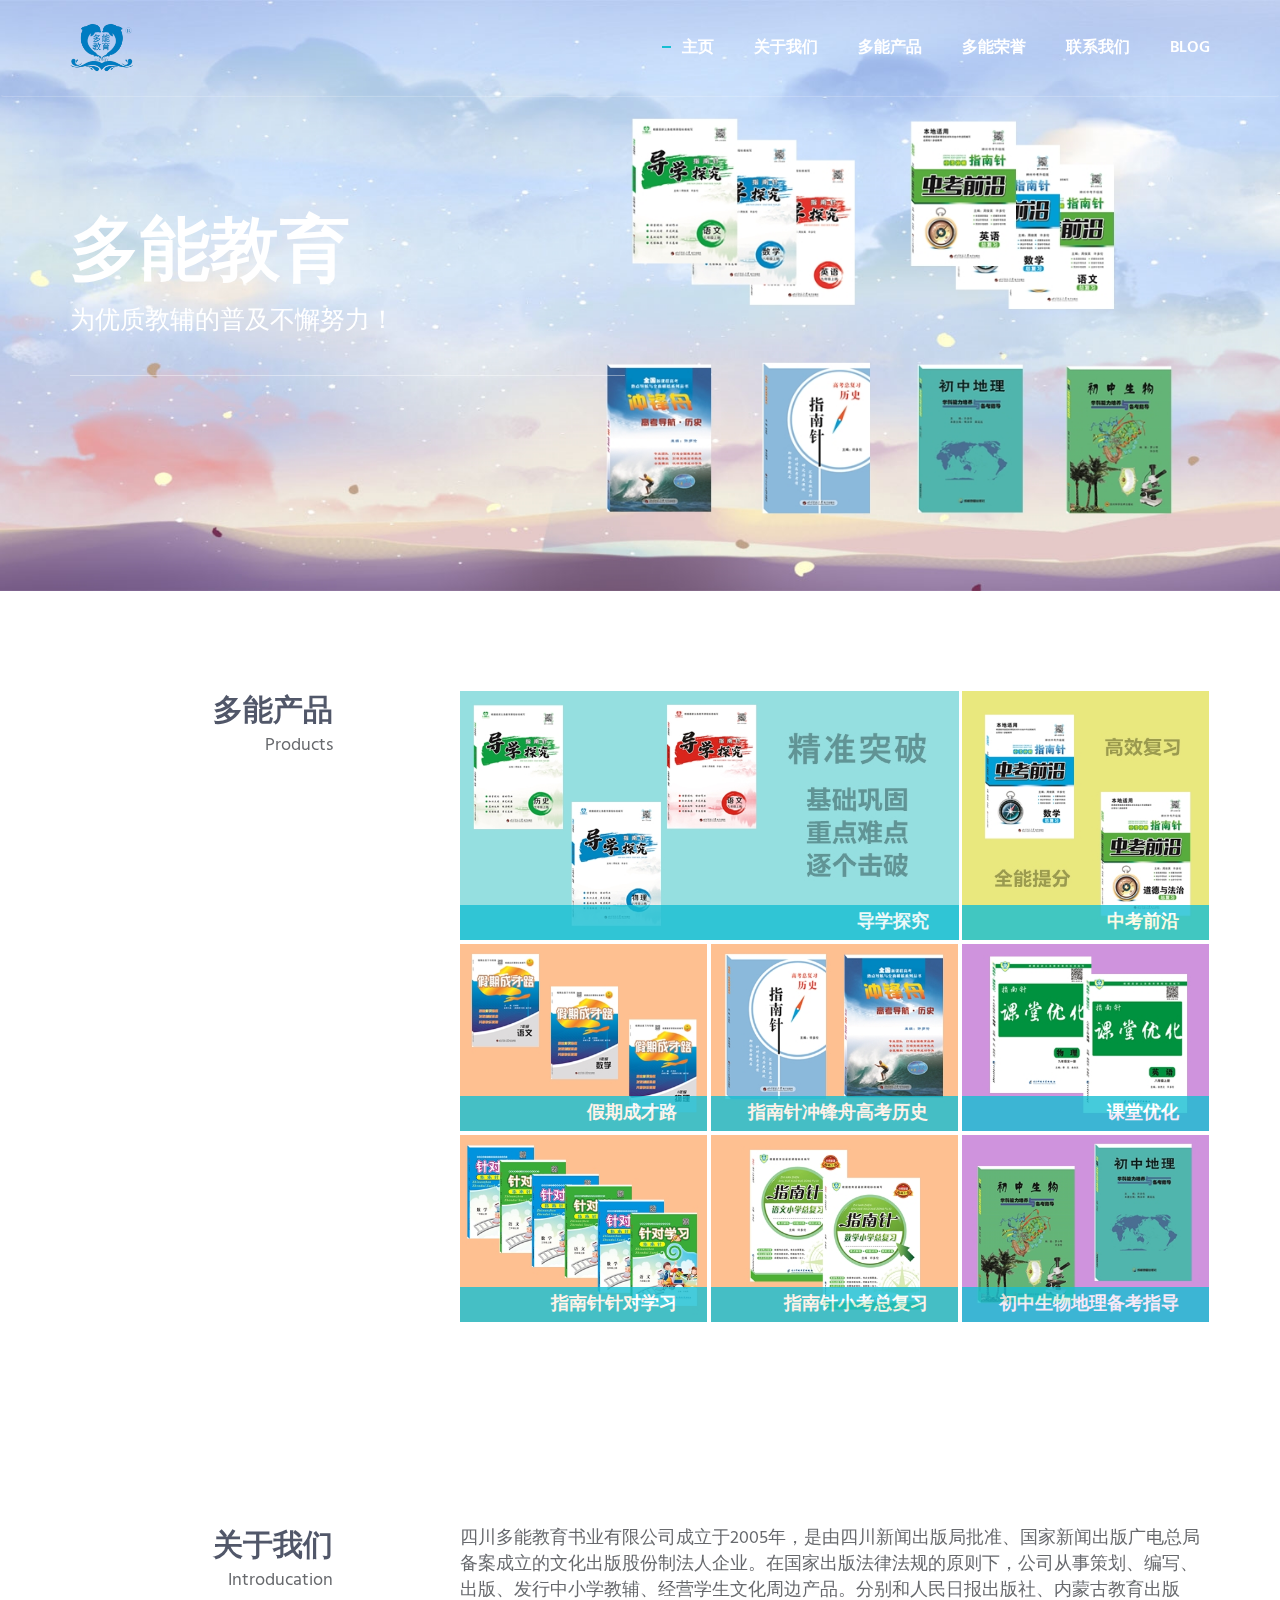
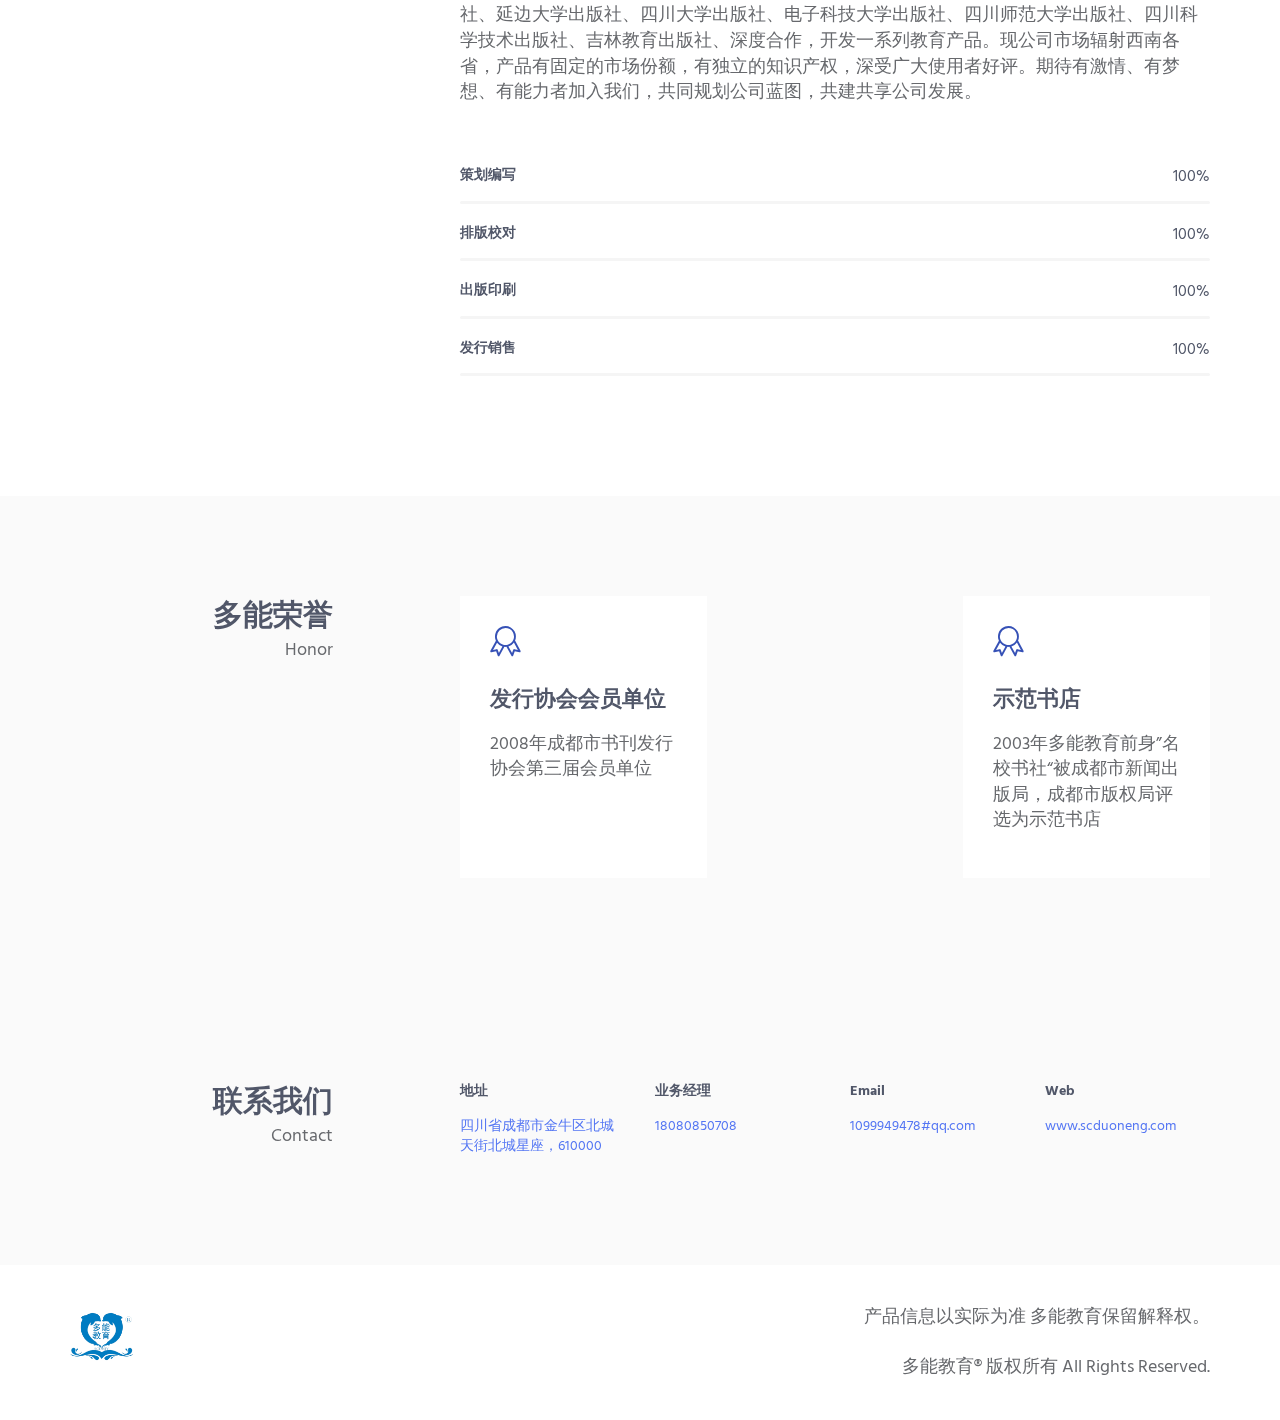
<file: index.html>
<!DOCTYPE html>

<html lang="en" class="no-js" id="body">

	<!-- BEGIN HEAD -->
<head>

  
<meta charset="utf-8"/>
<meta name="viewport" content="width=device-width,minimum-scale=1,initial-scale=1">
<meta http-equiv="X-UA-Compatible" content="IE=edge">
  

  <title>四川多能教育书业有限公司官方网站</title>

  

  <meta name="description" content="四川多能教育书业有限公司出版发行中小学教辅资料、同步练习册">

  


  <link rel="apple-touch-icon" sizes="57x57" href="/img/molavec-ico/apple-icon-57x57.png">
  <link rel="apple-touch-icon" sizes="60x60" href="/img/molavec-ico/apple-icon-60x60.png">
  <link rel="apple-touch-icon" sizes="72x72" href="/img/molavec-ico/apple-icon-72x72.png">
  <link rel="apple-touch-icon" sizes="76x76" href="/img/molavec-ico/apple-icon-76x76.png">
  <link rel="apple-touch-icon" sizes="114x114" href="/img/molavec-ico/apple-icon-114x114.png">
  <link rel="apple-touch-icon" sizes="120x120" href="/img/molavec-ico/apple-icon-120x120.png">
  <link rel="apple-touch-icon" sizes="144x144" href="/img/molavec-ico/apple-icon-144x144.png">
  <link rel="apple-touch-icon" sizes="152x152" href="/img/molavec-ico/apple-icon-152x152.png">
  <link rel="apple-touch-icon" sizes="180x180" href="/img/molavec-ico/apple-icon-180x180.png">
  <link rel="icon" type="image/png" sizes="192x192"  href="/img/molavec-ico/android-icon-192x192.png">
  <link rel="icon" type="image/png" sizes="32x32" href="/img/molavec-ico/favicon-32x32.png">
  <link rel="icon" type="image/png" sizes="96x96" href="/img/molavec-ico/favicon-96x96.png">
  <link rel="icon" type="image/png" sizes="16x16" href="/img/molavec-ico/favicon-16x16.png">
  <link rel="manifest" href="/img/molavec-ico/manifest.json">
  <meta name="msapplication-TileColor" content="#ffffff">
  <meta name="msapplication-TileImage" content="/img/molavec-ico/ms-icon-144x144.png">
  <meta name="theme-color" content="#ffffff">

  

<!-- Open Graph data-->
<meta property="og:type" content="blog">
<meta property="og:title" content="四川多能教育书业有限公司官方网站">
<meta property="og:site_name" content="四川多能教育书业有限公司官方网站">
<meta property="og:url" content="http://yoursite.com/index.html">
<meta property="og:description" content="四川多能教育书业有限公司出版发行中小学教辅资料、同步练习册">





<!-- end Open Graph data-->
  
<link href="https://fonts.googleapis.com/css?family=Hind:300,400,500,600,700" rel="stylesheet" type="text/css">
  
<!-- GLOBAL MANDATORY STYLES -->
<link href="/vendor/simple-line-icons/css/simple-line-icons.css" rel="stylesheet" type="text/css"/>
<link href="/vendor/bootstrap/css/bootstrap.min.css" rel="stylesheet" type="text/css"/>
<link href="/vendor/animate.css/animate.css" rel="stylesheet">



<link rel="stylesheet" href="/sass/layout.css">

  



<meta name="generator" content="Hexo 5.4.0"></head>
<!-- END HEAD -->

  <body>
		
		


<!--========== HEADER ==========-->
<header class="header navbar-fixed-top">
  <!-- Navbar -->
  <nav class="navbar" role="navigation">
      <div class="container">
          <!-- Brand and toggle get grouped for better mobile display -->
          <div class="menu-container js_nav-item">
              <button type="button" class="navbar-toggle" data-toggle="collapse" data-target=".nav-collapse">
                  <span class="sr-only">Toggle navigation</span>
                  <span class="toggle-icon"></span>
              </button>

              <!-- Logo -->
              <div class="logo">
                <!-- En caso de una text -->
                
                    <a class="logo-wrap" href="#body" style="text-decoration: none;" >
                        <img class="logo-img logo-img-main" src="/img/logo.png" alt="Asentus Logo">
                        <img class="logo-img logo-img-active" src="/img/logo.png" alt="Asentus Logo">
                    </a>
                
              </div>
              <!-- End Logo -->
          </div>

          <!-- Collect the nav links, forms, and other content for toggling -->
          <div class="collapse navbar-collapse nav-collapse">
              <div class="menu-container">
                  <ul class="nav navbar-nav navbar-nav-right">
                      
                      
                        <li class="js_nav-item nav-item">
                            <a  class="nav-item-child nav-item-hover"
                                href="#body"
                            >
                            主页
                        </a>
                        </li>
                      
                        <li class="js_nav-item nav-item">
                            <a  class="nav-item-child nav-item-hover"
                                href="#about"
                            >
                            关于我们
                        </a>
                        </li>
                      
                        <li class="js_nav-item nav-item">
                            <a  class="nav-item-child nav-item-hover"
                                href="#work"
                            >
                            多能产品
                        </a>
                        </li>
                      
                        <li class="js_nav-item nav-item">
                            <a  class="nav-item-child nav-item-hover"
                                href="#experience"
                            >
                            多能荣誉
                        </a>
                        </li>
                      
                        <li class="js_nav-item nav-item">
                            <a  class="nav-item-child nav-item-hover"
                                href="#contact"
                            >
                            联系我们
                        </a>
                        </li>
                      
                        <li class="js_nav-item nav-item">
                            <a  class="nav-item-child nav-item-hover"
                                href="blog"
                            >
                            Blog
                        </a>
                        </li>
                      
                  </ul>
              </div>
          </div>
          <!-- End Navbar Collapse -->
      </div>
  </nav>
  <!-- Navbar -->

</header>
<!--========== END HEADER ==========-->

		


<!--========== HERO ==========-->
<div class="promo-block parallax-window" data-parallax="scroll" data-image-src="img/1920x1080/01.jpg" data-position="-150px center">
  <div class="container">
      <div class="row">
          <div class="col-sm-6">
              <div class="promo-block-divider">
                  <h1 class="promo-block-title">多能教育</h1>
                  <p class="promo-block-text">为优质教辅的普及不懈努力！</p>
              </div>
              <ul class="list-inline">
                  
                
                  <li><a title="创新" href="" class="social-icons"><i class=""></i></a></li>
                
                  <li><a title="分享" href="" class="social-icons"><i class=""></i></a></li>
                
                  <li><a title="合作" href="" class="social-icons"><i class=""></i></a></li>
                
                  <li><a title="共赢" href="" class="social-icons"><i class=""></i></a></li>
                
              </ul>
          </div>
      </div>
      <!--// end row -->
  </div>
</div>
<!--========== HERO ==========-->



<!-- Portfolio -->
<div id="work">
  <div class="container content-lg">
      <div class="row">
          <div class="col-sm-3 sm-margin-b-30">
              <div class="text-right sm-text-left">
                  <h2 class="margin-b-0">多能产品</h2>
                  <p>Products</p>
              </div>
          </div>
          <div class="col-sm-8 col-sm-offset-1">
            


<!-- Masonry Grid -->
<div class="masonry-grid row row-space-2">

  <div class="masonry-grid-sizer col-xs-6 col-sm-6 col-md-1"></div>

  
    <div class="masonry-grid-item col-xs-12 col-sm-6 col-md-8 margin-b-4">
      <!-- Work -->
      <div class="work work-popup-trigger">
          <div class="work-overlay">
              <img class="full-width img-responsive" src="img/800x400/01.jpg" alt="Portfolio Image">
              <div class="work-overlay-label">
                <p> 导学探究</p>
              </div>
          </div>
          <div class="work-popup-overlay">
              <div class="work-popup-content">
                  <a href="javascript:void(0);" class="work-popup-close">隐藏</a>
                  <div class="margin-b-30">
                      <h3 class="margin-b-5">导学探究</h3>
                      <span>初中同步练习系列</span>
                  </div>
                  <div class="row">
                      <div class="col-sm-8 work-popup-content-divider sm-margin-b-20">
                          <div class="margin-t-10 sm-margin-t-0">
                            <p>指南针《导学探究》系列图书为初中全阶段全科目同步练习册，该系列由一线名师团队与多能教育编辑团队联合打造，自2009年出版以来十年磨一剑，现在已经成为多能教育的主打产品。</p> 
                            
                              <p>
                                <b><a href="#"> 更多信息 </a></b>
                              </p>
                            
                            <ul class="list-inline work-popup-tag">
                                
                                  <li class="work-popup-tag-item">
                                    
                                      <a class="work-popup-tag-link" href="#"></a>
                                    
                                  </li>
                                
                            </ul>
                          </div>
                      </div>
                      <div class="col-sm-4">
                          <div class="margin-t-10 sm-margin-t-0">
                            
                              <p class="margin-b-5"><strong>品牌:</strong> 指南针</p>
                            
                              <p class="margin-b-5"><strong>主编:</strong> 周俊英 许多伦</p>
                            
                              <p class="margin-b-5"><strong>适用对象:</strong>  初中</p>
                            
                              <p class="margin-b-5"><strong>上市时间:</strong> 每年3月、9月</p>
                            
                          </div>
                      </div>
                  </div>
              </div>
          </div>
      </div>
      <!-- End Work -->
  </div>
  
    <div class="masonry-grid-item col-xs-12 col-sm-6 col-md-4 margin-b-4">
      <!-- Work -->
      <div class="work work-popup-trigger">
          <div class="work-overlay">
              <img class="full-width img-responsive" src="img/397x400/01.jpg" alt="Portfolio Image">
              <div class="work-overlay-label">
                <p> 中考前沿</p>
              </div>
          </div>
          <div class="work-popup-overlay">
              <div class="work-popup-content">
                  <a href="javascript:void(0);" class="work-popup-close">隐藏</a>
                  <div class="margin-b-30">
                      <h3 class="margin-b-5">中考前沿</h3>
                      <span>中考系列</span>
                  </div>
                  <div class="row">
                      <div class="col-sm-8 work-popup-content-divider sm-margin-b-20">
                          <div class="margin-t-10 sm-margin-t-0">
                            <p>指南针《中考前沿》为《神州中考》升级版，于2005年首次出版发行。经过16年的更新迭代，产品频繁押中四川省多市中考考题，现在是多能教育的明星产品。</p> 
                            
                              <p>
                                <b><a href="#"> 更多信息 </a></b>
                              </p>
                            
                            <ul class="list-inline work-popup-tag">
                                
                                  <li class="work-popup-tag-item">
                                    
                                      <a class="work-popup-tag-link" href="#"></a>
                                    
                                  </li>
                                
                            </ul>
                          </div>
                      </div>
                      <div class="col-sm-4">
                          <div class="margin-t-10 sm-margin-t-0">
                            
                              <p class="margin-b-5"><strong>品牌:</strong> 指南针</p>
                            
                              <p class="margin-b-5"><strong>主编:</strong> 周俊英 许多伦</p>
                            
                              <p class="margin-b-5"><strong>适用对象:</strong>  初二下、初三</p>
                            
                              <p class="margin-b-5"><strong>上市时间:</strong> 每年10月-12月</p>
                            
                          </div>
                      </div>
                  </div>
              </div>
          </div>
      </div>
      <!-- End Work -->
  </div>
  
    <div class="masonry-grid-item col-xs-12 col-sm-6 col-md-4 margin-b-4">
      <!-- Work -->
      <div class="work work-popup-trigger">
          <div class="work-overlay">
              <img class="full-width img-responsive" src="img/397x300/01.jpg" alt="Portfolio Image">
              <div class="work-overlay-label">
                <p> 课堂优化</p>
              </div>
          </div>
          <div class="work-popup-overlay">
              <div class="work-popup-content">
                  <a href="javascript:void(0);" class="work-popup-close">隐藏</a>
                  <div class="margin-b-30">
                      <h3 class="margin-b-5">课堂优化</h3>
                      <span>初中英语、物理同步系列</span>
                  </div>
                  <div class="row">
                      <div class="col-sm-8 work-popup-content-divider sm-margin-b-20">
                          <div class="margin-t-10 sm-margin-t-0">
                            <p>《课堂优化》为初中全阶段英语、物理同步练习册。</p>
                            
                              <p>
                                <b><a href="#"> 更多信息 </a></b>
                              </p>
                            
                            <ul class="list-inline work-popup-tag">
                                
                                  <li class="work-popup-tag-item">
                                    
                                      <a class="work-popup-tag-link" href="#"></a>
                                    
                                  </li>
                                
                            </ul>
                          </div>
                      </div>
                      <div class="col-sm-4">
                          <div class="margin-t-10 sm-margin-t-0">
                            
                              <p class="margin-b-5"><strong>品牌:</strong> 指南针</p>
                            
                              <p class="margin-b-5"><strong>主编:</strong> 李见 余杰文</p>
                            
                              <p class="margin-b-5"><strong>适用对象:</strong>  初中</p>
                            
                              <p class="margin-b-5"><strong>上市时间:</strong> 每年3月、9月</p>
                            
                          </div>
                      </div>
                  </div>
              </div>
          </div>
      </div>
      <!-- End Work -->
  </div>
  
    <div class="masonry-grid-item col-xs-12 col-sm-6 col-md-4 margin-b-4">
      <!-- Work -->
      <div class="work work-popup-trigger">
          <div class="work-overlay">
              <img class="full-width img-responsive" src="img/397x300/02.jpg" alt="Portfolio Image">
              <div class="work-overlay-label">
                <p> 假期成才路</p>
              </div>
          </div>
          <div class="work-popup-overlay">
              <div class="work-popup-content">
                  <a href="javascript:void(0);" class="work-popup-close">隐藏</a>
                  <div class="margin-b-30">
                      <h3 class="margin-b-5">假期成才路</h3>
                      <span>初中假期系列</span>
                  </div>
                  <div class="row">
                      <div class="col-sm-8 work-popup-content-divider sm-margin-b-20">
                          <div class="margin-t-10 sm-margin-t-0">
                            <p>《假期成才路》是多能教育倾心打造的“假期”系列图书。科目为语文、数学、英语、物理、化学，覆盖初中全阶段。</p> 
                            
                              <p>
                                <b><a href="#"> 更多信息 </a></b>
                              </p>
                            
                            <ul class="list-inline work-popup-tag">
                                
                                  <li class="work-popup-tag-item">
                                    
                                      <a class="work-popup-tag-link" href="#"></a>
                                    
                                  </li>
                                
                            </ul>
                          </div>
                      </div>
                      <div class="col-sm-4">
                          <div class="margin-t-10 sm-margin-t-0">
                            
                              <p class="margin-b-5"><strong>品牌:</strong> 假期成才路</p>
                            
                              <p class="margin-b-5"><strong>主编:</strong> 许明亮</p>
                            
                              <p class="margin-b-5"><strong>适用对象:</strong>  初中</p>
                            
                              <p class="margin-b-5"><strong>上市时间:</strong> 每年1月、6月</p>
                            
                          </div>
                      </div>
                  </div>
              </div>
          </div>
      </div>
      <!-- End Work -->
  </div>
  
    <div class="masonry-grid-item col-xs-12 col-sm-6 col-md-4 margin-b-4">
      <!-- Work -->
      <div class="work work-popup-trigger">
          <div class="work-overlay">
              <img class="full-width img-responsive" src="img/397x300/03.jpg" alt="Portfolio Image">
              <div class="work-overlay-label">
                <p> 指南针冲锋舟高考历史</p>
              </div>
          </div>
          <div class="work-popup-overlay">
              <div class="work-popup-content">
                  <a href="javascript:void(0);" class="work-popup-close">隐藏</a>
                  <div class="margin-b-30">
                      <h3 class="margin-b-5">指南针冲锋舟高考历史</h3>
                      <span>高考历史系列</span>
                  </div>
                  <div class="row">
                      <div class="col-sm-8 work-popup-content-divider sm-margin-b-20">
                          <div class="margin-t-10 sm-margin-t-0">
                            <p>《指南针高考历史总复习》《冲锋舟高考导航历史》是由名师教研团队研发的高考历史一、二轮复习图书。该系列图书自2011年出版发行以来，常年被国内多所名校选为历史备考指定复习用书。图书畅销十余年，是多能教育策划的精品高考复习教辅。</p>

                            
                              <p>
                                <b><a href="#"> 更多信息 </a></b>
                              </p>
                            
                            <ul class="list-inline work-popup-tag">
                                
                                  <li class="work-popup-tag-item">
                                    
                                      <a class="work-popup-tag-link" href="#"></a>
                                    
                                  </li>
                                
                            </ul>
                          </div>
                      </div>
                      <div class="col-sm-4">
                          <div class="margin-t-10 sm-margin-t-0">
                            
                              <p class="margin-b-5"><strong>品牌:</strong> 指南针</p>
                            
                              <p class="margin-b-5"><strong>主编:</strong> 许多伦</p>
                            
                              <p class="margin-b-5"><strong>适用对象:</strong>  高二下、高三</p>
                            
                              <p class="margin-b-5"><strong>上市时间:</strong> 每年1-2月、3-4月</p>
                            
                          </div>
                      </div>
                  </div>
              </div>
          </div>
      </div>
      <!-- End Work -->
  </div>
  
    <div class="masonry-grid-item col-xs-12 col-sm-6 col-md-4 margin-b-4">
      <!-- Work -->
      <div class="work work-popup-trigger">
          <div class="work-overlay">
              <img class="full-width img-responsive" src="img/397x300/06.jpg" alt="Portfolio Image">
              <div class="work-overlay-label">
                <p> 初中生物地理备考指导</p>
              </div>
          </div>
          <div class="work-popup-overlay">
              <div class="work-popup-content">
                  <a href="javascript:void(0);" class="work-popup-close">隐藏</a>
                  <div class="margin-b-30">
                      <h3 class="margin-b-5">初中生物地理备考指导</h3>
                      <span>初中能力培养备考系列</span>
                  </div>
                  <div class="row">
                      <div class="col-sm-8 work-popup-content-divider sm-margin-b-20">
                          <div class="margin-t-10 sm-margin-t-0">
                            <p>《初中生物学科能力培养与备考指导》与《初中地理学科能力培养与备考指导》为中考系列图书。</p>
                            
                              <p>
                                <b><a href="#"> 更多信息 </a></b>
                              </p>
                            
                            <ul class="list-inline work-popup-tag">
                                
                                  <li class="work-popup-tag-item">
                                    
                                      <a class="work-popup-tag-link" href="#"></a>
                                    
                                  </li>
                                
                            </ul>
                          </div>
                      </div>
                      <div class="col-sm-4">
                          <div class="margin-t-10 sm-margin-t-0">
                            
                              <p class="margin-b-5"><strong>主编:</strong> 许多伦 罗小琴 梅永华 龚延远</p>
                            
                              <p class="margin-b-5"><strong>适用对象:</strong>  初二下、初三</p>
                            
                              <p class="margin-b-5"><strong>上市时间:</strong> 每年3月</p>
                            
                          </div>
                      </div>
                  </div>
              </div>
          </div>
      </div>
      <!-- End Work -->
  </div>
  
    <div class="masonry-grid-item col-xs-12 col-sm-6 col-md-4 margin-b-4">
      <!-- Work -->
      <div class="work work-popup-trigger">
          <div class="work-overlay">
              <img class="full-width img-responsive" src="img/397x300/04.jpg" alt="Portfolio Image">
              <div class="work-overlay-label">
                <p> 指南针针对学习</p>
              </div>
          </div>
          <div class="work-popup-overlay">
              <div class="work-popup-content">
                  <a href="javascript:void(0);" class="work-popup-close">隐藏</a>
                  <div class="margin-b-30">
                      <h3 class="margin-b-5">指南针针对学习</h3>
                      <span>小学同步练习系列</span>
                  </div>
                  <div class="row">
                      <div class="col-sm-8 work-popup-content-divider sm-margin-b-20">
                          <div class="margin-t-10 sm-margin-t-0">
                            <p>指南针《针对学习》是多能教育策划的小学同步练习册，科目有语文和数学两科。覆盖小学全阶段。</p> 
                            
                              <p>
                                <b><a href="#"> 更多信息 </a></b>
                              </p>
                            
                            <ul class="list-inline work-popup-tag">
                                
                                  <li class="work-popup-tag-item">
                                    
                                      <a class="work-popup-tag-link" href="#"></a>
                                    
                                  </li>
                                
                            </ul>
                          </div>
                      </div>
                      <div class="col-sm-4">
                          <div class="margin-t-10 sm-margin-t-0">
                            
                              <p class="margin-b-5"><strong>品牌:</strong> 指南针</p>
                            
                              <p class="margin-b-5"><strong>主编:</strong> 许明亮</p>
                            
                              <p class="margin-b-5"><strong>适用对象:</strong>  小学</p>
                            
                              <p class="margin-b-5"><strong>上市时间:</strong> 每年3月、6月</p>
                            
                          </div>
                      </div>
                  </div>
              </div>
          </div>
      </div>
      <!-- End Work -->
  </div>
  
    <div class="masonry-grid-item col-xs-12 col-sm-6 col-md-4 margin-b-4">
      <!-- Work -->
      <div class="work work-popup-trigger">
          <div class="work-overlay">
              <img class="full-width img-responsive" src="img/397x300/05.jpg" alt="Portfolio Image">
              <div class="work-overlay-label">
                <p> 指南针小考总复习</p>
              </div>
          </div>
          <div class="work-popup-overlay">
              <div class="work-popup-content">
                  <a href="javascript:void(0);" class="work-popup-close">隐藏</a>
                  <div class="margin-b-30">
                      <h3 class="margin-b-5">指南针小考总复习</h3>
                      <span>小考系列</span>
                  </div>
                  <div class="row">
                      <div class="col-sm-8 work-popup-content-divider sm-margin-b-20">
                          <div class="margin-t-10 sm-margin-t-0">
                            <p>指南针《小考语文总复习》《小考数学总复习》是由多能教育编辑团队策划的小考总复习系列图书。</p>

                            
                              <p>
                                <b><a href="#"> 更多信息 </a></b>
                              </p>
                            
                            <ul class="list-inline work-popup-tag">
                                
                                  <li class="work-popup-tag-item">
                                    
                                      <a class="work-popup-tag-link" href="#"></a>
                                    
                                  </li>
                                
                            </ul>
                          </div>
                      </div>
                      <div class="col-sm-4">
                          <div class="margin-t-10 sm-margin-t-0">
                            
                              <p class="margin-b-5"><strong>品牌:</strong> 指南针</p>
                            
                              <p class="margin-b-5"><strong>主编:</strong> 许多伦</p>
                            
                              <p class="margin-b-5"><strong>适用对象:</strong>  六年级</p>
                            
                              <p class="margin-b-5"><strong>上市时间:</strong> 每年3月</p>
                            
                          </div>
                      </div>
                  </div>
              </div>
          </div>
      </div>
      <!-- End Work -->
  </div>
  
</div>
<!-- End Masonry Grid -->
          </div>
      </div>
      <!--// end row -->
  </div>
</div>
<!-- Portfolio -->



<!-- About -->
<div id="about">
  <div class="container content-lg">
      <div class="row">
          <div class="col-sm-3 sm-margin-b-30">
              <div class="text-right sm-text-left">
                  <h2 class="margin-b-0">关于我们</h2>
                  <p>Introducation</p>
              </div>
          </div>
          <div class="col-sm-8 col-sm-offset-1">
              <div class="margin-b-60">
                 四川多能教育书业有限公司成立于2005年，是由四川新闻出版局批准、国家新闻出版广电总局备案成立的文化出版股份制法人企业。在国家出版法律法规的原则下，公司从事策划、编写、出版、发行中小学教辅、经营学生文化周边产品。分别和人民日报出版社、内蒙古教育出版社、延边大学出版社、四川大学出版社、电子科技大学出版社、四川师范大学出版社、四川科学技术出版社、吉林教育出版社、深度合作，开发一系列教育产品。现公司市场辐射西南各省，产品有固定的市场份额，有独立的知识产权，深受广大使用者好评。期待有激情、有梦想、有能力者加入我们，共同规划公司蓝图，共建共享公司发展。
              </div>

              <!-- Progress Box -->
              
                <div class="progress-box">
                    <h5> 策划编写 <span class="color-heading pull-right">100%</span></h5>
                    <div class="progress">
                        <div class="progress-bar bg-color-base" role="progressbar" data-width="100"></div>
                    </div>
                </div>
              
                <div class="progress-box">
                    <h5> 排版校对 <span class="color-heading pull-right">100%</span></h5>
                    <div class="progress">
                        <div class="progress-bar bg-color-base" role="progressbar" data-width="100"></div>
                    </div>
                </div>
              
                <div class="progress-box">
                    <h5> 出版印刷 <span class="color-heading pull-right">100%</span></h5>
                    <div class="progress">
                        <div class="progress-bar bg-color-base" role="progressbar" data-width="100"></div>
                    </div>
                </div>
              
                <div class="progress-box">
                    <h5> 发行销售 <span class="color-heading pull-right">100%</span></h5>
                    <div class="progress">
                        <div class="progress-bar bg-color-base" role="progressbar" data-width="100"></div>
                    </div>
                </div>
              
              <!-- End Progress Box -->
          </div>
      </div>
      <!--// end row -->
  </div>
</div>
<!-- End About -->




<!-- experience -->
<div id="experience">
  <div class="bg-color-sky-light" data-auto-height="true">
      <div class="container content-lg">
          <div class="row">
              <div class="col-sm-3 sm-margin-b-30">
                  <div class="text-right sm-text-left">
                      <h2 class="margin-b-0">多能荣誉</h2>
                      <p>Honor</p>
                  </div>
              </div>
              <div class="col-sm-8 col-sm-offset-1">
                  <div class="row row-space-2 margin-b-4">
                    
                        <div class="col-md-4 md-margin-b-4">
                            <div class="service " data-height="height"  >
                                <div class="service-element">
                                    <i class="service-icon icon-badge"></i>
                                </div>
                                <div class="service-info">
                                    <h3  > 发行协会会员单位</h3>
                                    <p class=" ">2008年成都市书刊发行协会第三届会员单位</p>
                                    
                                </div>
                                <a href="#" class="content-wrapper-link"></a>
                            </div>
                        </div>
                    
                        <div class="col-md-4 md-margin-b-4">
                            <div class="service  bg-color-base wow zoomIn " data-height="height"  data-wow-duration=".3" data-wow-delay=".1s"  >
                                <div class="service-element">
                                    <i class="service-icon icon-badge"></i>
                                </div>
                                <div class="service-info">
                                    <h3  class="color-white"  > 省出发会员单位</h3>
                                    <p class="  color-white ">2015年四川省第四届出版物发行协会会员单位</p>
                                    
                                </div>
                                <a href="#" class="content-wrapper-link"></a>
                            </div>
                        </div>
                    
                        <div class="col-md-4 md-margin-b-4">
                            <div class="service " data-height="height"  >
                                <div class="service-element">
                                    <i class="service-icon icon-badge"></i>
                                </div>
                                <div class="service-info">
                                    <h3  > 示范书店</h3>
                                    <p class=" ">2003年多能教育前身”名校书社“被成都市新闻出版局，成都市版权局评选为示范书店</p>
                                    
                                </div>
                                <a href="#" class="content-wrapper-link"></a>
                            </div>
                        </div>
                    
                  </div>
                  <!--// end row -->
              </div>
          </div>
          <!--// end row -->
      </div>
  </div>
</div>
<!-- End experience -->




<!-- Contact -->
<div id="contact">
  <div class="bg-color-sky-light">
      <div class="container content-lg">
          <div class="row">
              <div class="col-sm-3 sm-margin-b-30">
                  <div class="text-right sm-text-left">
                      <h2 class="margin-b-0">联系我们</h2>
                      <p>Contact</p>
                  </div>
              </div>
              <div class="col-sm-8 col-sm-offset-1">
                  <div class="row">
                    
                        <div class="col-md-3 col-xs-6 md-margin-b-30">
                            <h5>地址</h5>
                            <a href="">四川省成都市金牛区北城天街北城星座，610000</a>
                        </div>
                    
                        <div class="col-md-3 col-xs-6 md-margin-b-30">
                            <h5>业务经理</h5>
                            <a href="">18080850708</a>
                        </div>
                    
                        <div class="col-md-3 col-xs-6 md-margin-b-30">
                            <h5>Email</h5>
                            <a href="">1099949478#qq.com</a>
                        </div>
                    
                        <div class="col-md-3 col-xs-6 md-margin-b-30">
                            <h5>Web</h5>
                            <a href="">www.scduoneng.com</a>
                        </div>
                    
                  </div>
              </div>
          </div>
          <!--// end row -->
      </div>
  </div>
</div>
<!-- End Contact -->


		


<footer class="footer">
  <div class="content container">
      <!--// row -->
      <div class="row">
          <div class="col-xs-6">
            
              <img class="footer-logo" src="/img/logo.png" alt="四川多能教育书业有限公司官方网站">
            
          </div>
          <div class="col-xs-6 text-right sm-text-left">
              <p class="margin-b-0">
                产品信息以实际为准 多能教育保留解释权。
                <br>
                <br>
                多能教育® 版权所有 All Rights Reserved.
            </p>
          </div>
      </div>
      <!--// end row -->
  </div>
</footer>
		<!-- Back To Top -->
<a href="javascript:void(0);" class="js-back-to-top back-to-top">Top</a>

<!-- JAVASCRIPTS(Load javascripts at bottom, this will reduce page load time) -->
<!-- CORE PLUGINS -->
<script src="/vendor/jquery.min.js" type="text/javascript"></script>
<script src="/vendor/jquery-migrate.min.js" type="text/javascript"></script>
<script src="/vendor/bootstrap/js/bootstrap.min.js" type="text/javascript"></script>

<!-- PAGE LEVEL PLUGINS -->
<script src="/vendor/jquery.easing.js" type="text/javascript"></script>
<script src="/vendor/jquery.back-to-top.js" type="text/javascript"></script>
<script src="/vendor/jquery.wow.min.js" type="text/javascript"></script>
<script src="/vendor/jquery.parallax.min.js" type="text/javascript"></script>
<script src="/vendor/jquery.appear.js" type="text/javascript"></script>
<script src="/vendor/masonry/jquery.masonry.pkgd.min.js" type="text/javascript"></script>
<script src="/vendor/masonry/imagesloaded.pkgd.min.js" type="text/javascript"></script>

<!-- PAGE LEVEL SCRIPTS -->



<script src="/js/layout.js"></script>
<script src="/js/components/progress-bar.js"></script>
<script src="/js/components/masonry.js"></script>
<script src="/js/components/wow.js"></script>


		

  </body>
</html>
</file>
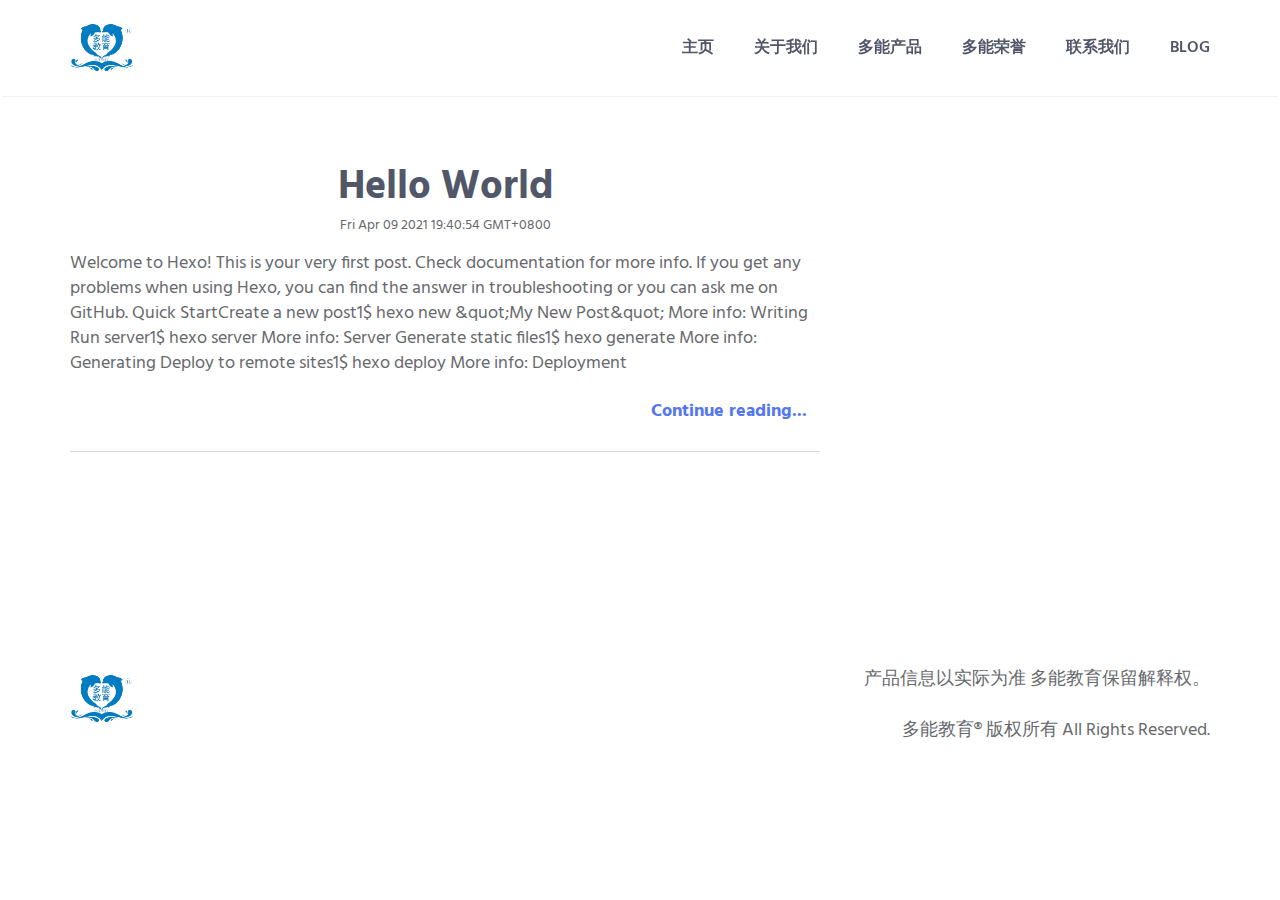
<file: blog/index.html>
<!DOCTYPE html>

<html lang="en" class="no-js" id="body">

	<!-- BEGIN HEAD -->
<head>

  
<meta charset="utf-8"/>
<meta name="viewport" content="width=device-width,minimum-scale=1,initial-scale=1">
<meta http-equiv="X-UA-Compatible" content="IE=edge">
  

  <title>四川多能教育书业有限公司官方网站</title>

  

  <meta name="description" content="四川多能教育书业有限公司出版发行中小学教辅资料、同步练习册">

  


  <link rel="apple-touch-icon" sizes="57x57" href="/img/molavec-ico/apple-icon-57x57.png">
  <link rel="apple-touch-icon" sizes="60x60" href="/img/molavec-ico/apple-icon-60x60.png">
  <link rel="apple-touch-icon" sizes="72x72" href="/img/molavec-ico/apple-icon-72x72.png">
  <link rel="apple-touch-icon" sizes="76x76" href="/img/molavec-ico/apple-icon-76x76.png">
  <link rel="apple-touch-icon" sizes="114x114" href="/img/molavec-ico/apple-icon-114x114.png">
  <link rel="apple-touch-icon" sizes="120x120" href="/img/molavec-ico/apple-icon-120x120.png">
  <link rel="apple-touch-icon" sizes="144x144" href="/img/molavec-ico/apple-icon-144x144.png">
  <link rel="apple-touch-icon" sizes="152x152" href="/img/molavec-ico/apple-icon-152x152.png">
  <link rel="apple-touch-icon" sizes="180x180" href="/img/molavec-ico/apple-icon-180x180.png">
  <link rel="icon" type="image/png" sizes="192x192"  href="/img/molavec-ico/android-icon-192x192.png">
  <link rel="icon" type="image/png" sizes="32x32" href="/img/molavec-ico/favicon-32x32.png">
  <link rel="icon" type="image/png" sizes="96x96" href="/img/molavec-ico/favicon-96x96.png">
  <link rel="icon" type="image/png" sizes="16x16" href="/img/molavec-ico/favicon-16x16.png">
  <link rel="manifest" href="/img/molavec-ico/manifest.json">
  <meta name="msapplication-TileColor" content="#ffffff">
  <meta name="msapplication-TileImage" content="/img/molavec-ico/ms-icon-144x144.png">
  <meta name="theme-color" content="#ffffff">

  

<!-- Open Graph data-->
<meta property="og:type" content="blog">
<meta property="og:title" content="四川多能教育书业有限公司官方网站">
<meta property="og:site_name" content="四川多能教育书业有限公司官方网站">
<meta property="og:url" content="http://yoursite.com/blog/index.html">
<meta property="og:description" content="四川多能教育书业有限公司出版发行中小学教辅资料、同步练习册">





<!-- end Open Graph data-->
  
<link href="https://fonts.googleapis.com/css?family=Hind:300,400,500,600,700" rel="stylesheet" type="text/css">
  
<!-- GLOBAL MANDATORY STYLES -->
<link href="/vendor/simple-line-icons/css/simple-line-icons.css" rel="stylesheet" type="text/css"/>
<link href="/vendor/bootstrap/css/bootstrap.min.css" rel="stylesheet" type="text/css"/>
<link href="/vendor/animate.css/animate.css" rel="stylesheet">



<link rel="stylesheet" href="/sass/layout.css">

  



<meta name="generator" content="Hexo 5.4.0"></head>
<!-- END HEAD -->

  <body>
		
		


<!--========== HEADER ==========-->
<header class="header navbar-fixed-top">
  <!-- Navbar -->
  <nav class="navbar" role="navigation">
      <div class="container">
          <!-- Brand and toggle get grouped for better mobile display -->
          <div class="menu-container js_nav-item">
              <button type="button" class="navbar-toggle" data-toggle="collapse" data-target=".nav-collapse">
                  <span class="sr-only">Toggle navigation</span>
                  <span class="toggle-icon"></span>
              </button>

              <!-- Logo -->
              <div class="logo">
                <!-- En caso de una text -->
                
                    <a class="logo-wrap" href="/#body" style="text-decoration: none;" >
                        <img class="logo-img logo-img-main" src="/img/logo.png" alt="Asentus Logo">
                        <img class="logo-img logo-img-active" src="/img/logo.png" alt="Asentus Logo">
                    </a>
                
              </div>
              <!-- End Logo -->
          </div>

          <!-- Collect the nav links, forms, and other content for toggling -->
          <div class="collapse navbar-collapse nav-collapse">
              <div class="menu-container">
                  <ul class="nav navbar-nav navbar-nav-right">
                      
                      
                        <li class="js_nav-item nav-item">
                            <a  class="nav-item-child nav-item-hover"
                                href="/#body"
                            >
                            主页
                        </a>
                        </li>
                      
                        <li class="js_nav-item nav-item">
                            <a  class="nav-item-child nav-item-hover"
                                href="/#about"
                            >
                            关于我们
                        </a>
                        </li>
                      
                        <li class="js_nav-item nav-item">
                            <a  class="nav-item-child nav-item-hover"
                                href="/#work"
                            >
                            多能产品
                        </a>
                        </li>
                      
                        <li class="js_nav-item nav-item">
                            <a  class="nav-item-child nav-item-hover"
                                href="/#experience"
                            >
                            多能荣誉
                        </a>
                        </li>
                      
                        <li class="js_nav-item nav-item">
                            <a  class="nav-item-child nav-item-hover"
                                href="/#contact"
                            >
                            联系我们
                        </a>
                        </li>
                      
                        <li class="js_nav-item nav-item">
                            <a  class="nav-item-child nav-item-hover"
                                href="/blog"
                            >
                            Blog
                        </a>
                        </li>
                      
                  </ul>
              </div>
          </div>
          <!-- End Navbar Collapse -->
      </div>
  </nav>
  <!-- Navbar -->

</header>
<!--========== END HEADER ==========-->

		<section id="blog">

  

  <div class="container">
    <div class="content content-width row">

      
      <div class="post-list-container col-md-8">
        
          
            
<div class="post first-post">
  <h1><a href="/2021/04/09/hello-world/"> Hello World </a></h1>
  <p class="date"> Fri Apr 09 2021 19:40:54 GMT+0800 </p>
  
  
    <p> Welcome to Hexo! This is your very first post. Check documentation for more info. If you get any problems when using Hexo, you can find the answer in troubleshooting or you can ask me on GitHub.
Quick StartCreate a new post1$ hexo new &amp;quot;My New Post&amp;quot;

More info: Writing
Run server1$ hexo server

More info: Server
Generate static files1$ hexo generate

More info: Generating
Deploy to remote sites1$ hexo deploy

More info: Deployment
 </p>
  
  <p class="continue"><a href="/2021/04/09/hello-world/" class="btn">Continue reading...</a></p>
</div>

          
          

        
        
      

      </div>
      

      
      

    </div>
  </div>
</section>


		


<footer class="footer">
  <div class="content container">
      <!--// row -->
      <div class="row">
          <div class="col-xs-6">
            
              <img class="footer-logo" src="/img/logo.png" alt="四川多能教育书业有限公司官方网站">
            
          </div>
          <div class="col-xs-6 text-right sm-text-left">
              <p class="margin-b-0">
                产品信息以实际为准 多能教育保留解释权。
                <br>
                <br>
                多能教育® 版权所有 All Rights Reserved.
            </p>
          </div>
      </div>
      <!--// end row -->
  </div>
</footer>
		<!-- Back To Top -->
<a href="javascript:void(0);" class="js-back-to-top back-to-top">Top</a>

<!-- JAVASCRIPTS(Load javascripts at bottom, this will reduce page load time) -->
<!-- CORE PLUGINS -->
<script src="/vendor/jquery.min.js" type="text/javascript"></script>
<script src="/vendor/jquery-migrate.min.js" type="text/javascript"></script>
<script src="/vendor/bootstrap/js/bootstrap.min.js" type="text/javascript"></script>

<!-- PAGE LEVEL PLUGINS -->
<script src="/vendor/jquery.easing.js" type="text/javascript"></script>
<script src="/vendor/jquery.back-to-top.js" type="text/javascript"></script>
<script src="/vendor/jquery.wow.min.js" type="text/javascript"></script>
<script src="/vendor/jquery.parallax.min.js" type="text/javascript"></script>
<script src="/vendor/jquery.appear.js" type="text/javascript"></script>
<script src="/vendor/masonry/jquery.masonry.pkgd.min.js" type="text/javascript"></script>
<script src="/vendor/masonry/imagesloaded.pkgd.min.js" type="text/javascript"></script>

<!-- PAGE LEVEL SCRIPTS -->



<script src="/js/layout.js"></script>
<script src="/js/components/progress-bar.js"></script>
<script src="/js/components/masonry.js"></script>
<script src="/js/components/wow.js"></script>


		

  </body>
</html>
</file>
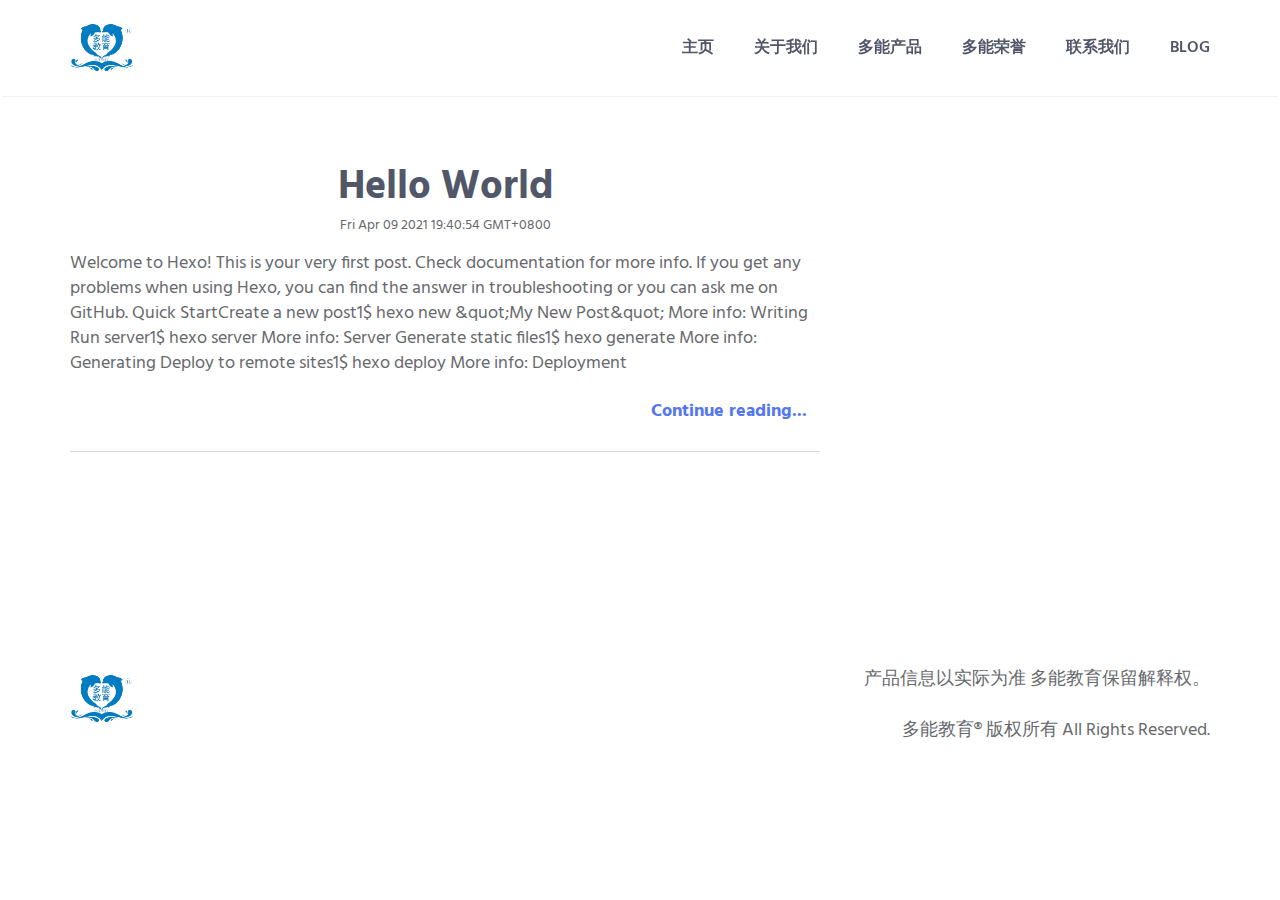
<file: blog/2021/index.html>
<!DOCTYPE html>

<html lang="en" class="no-js" id="body">

	<!-- BEGIN HEAD -->
<head>

  
<meta charset="utf-8"/>
<meta name="viewport" content="width=device-width,minimum-scale=1,initial-scale=1">
<meta http-equiv="X-UA-Compatible" content="IE=edge">
  

  <title>四川多能教育书业有限公司官方网站</title>

  

  <meta name="description" content="四川多能教育书业有限公司出版发行中小学教辅资料、同步练习册">

  


  <link rel="apple-touch-icon" sizes="57x57" href="/img/molavec-ico/apple-icon-57x57.png">
  <link rel="apple-touch-icon" sizes="60x60" href="/img/molavec-ico/apple-icon-60x60.png">
  <link rel="apple-touch-icon" sizes="72x72" href="/img/molavec-ico/apple-icon-72x72.png">
  <link rel="apple-touch-icon" sizes="76x76" href="/img/molavec-ico/apple-icon-76x76.png">
  <link rel="apple-touch-icon" sizes="114x114" href="/img/molavec-ico/apple-icon-114x114.png">
  <link rel="apple-touch-icon" sizes="120x120" href="/img/molavec-ico/apple-icon-120x120.png">
  <link rel="apple-touch-icon" sizes="144x144" href="/img/molavec-ico/apple-icon-144x144.png">
  <link rel="apple-touch-icon" sizes="152x152" href="/img/molavec-ico/apple-icon-152x152.png">
  <link rel="apple-touch-icon" sizes="180x180" href="/img/molavec-ico/apple-icon-180x180.png">
  <link rel="icon" type="image/png" sizes="192x192"  href="/img/molavec-ico/android-icon-192x192.png">
  <link rel="icon" type="image/png" sizes="32x32" href="/img/molavec-ico/favicon-32x32.png">
  <link rel="icon" type="image/png" sizes="96x96" href="/img/molavec-ico/favicon-96x96.png">
  <link rel="icon" type="image/png" sizes="16x16" href="/img/molavec-ico/favicon-16x16.png">
  <link rel="manifest" href="/img/molavec-ico/manifest.json">
  <meta name="msapplication-TileColor" content="#ffffff">
  <meta name="msapplication-TileImage" content="/img/molavec-ico/ms-icon-144x144.png">
  <meta name="theme-color" content="#ffffff">

  

<!-- Open Graph data-->
<meta property="og:type" content="blog">
<meta property="og:title" content="四川多能教育书业有限公司官方网站">
<meta property="og:site_name" content="四川多能教育书业有限公司官方网站">
<meta property="og:url" content="http://yoursite.com/blog/2021/index.html">
<meta property="og:description" content="四川多能教育书业有限公司出版发行中小学教辅资料、同步练习册">





<!-- end Open Graph data-->
  
<link href="https://fonts.googleapis.com/css?family=Hind:300,400,500,600,700" rel="stylesheet" type="text/css">
  
<!-- GLOBAL MANDATORY STYLES -->
<link href="/vendor/simple-line-icons/css/simple-line-icons.css" rel="stylesheet" type="text/css"/>
<link href="/vendor/bootstrap/css/bootstrap.min.css" rel="stylesheet" type="text/css"/>
<link href="/vendor/animate.css/animate.css" rel="stylesheet">



<link rel="stylesheet" href="/sass/layout.css">

  



<meta name="generator" content="Hexo 5.4.0"></head>
<!-- END HEAD -->

  <body>
		
		


<!--========== HEADER ==========-->
<header class="header navbar-fixed-top">
  <!-- Navbar -->
  <nav class="navbar" role="navigation">
      <div class="container">
          <!-- Brand and toggle get grouped for better mobile display -->
          <div class="menu-container js_nav-item">
              <button type="button" class="navbar-toggle" data-toggle="collapse" data-target=".nav-collapse">
                  <span class="sr-only">Toggle navigation</span>
                  <span class="toggle-icon"></span>
              </button>

              <!-- Logo -->
              <div class="logo">
                <!-- En caso de una text -->
                
                    <a class="logo-wrap" href="/#body" style="text-decoration: none;" >
                        <img class="logo-img logo-img-main" src="/img/logo.png" alt="Asentus Logo">
                        <img class="logo-img logo-img-active" src="/img/logo.png" alt="Asentus Logo">
                    </a>
                
              </div>
              <!-- End Logo -->
          </div>

          <!-- Collect the nav links, forms, and other content for toggling -->
          <div class="collapse navbar-collapse nav-collapse">
              <div class="menu-container">
                  <ul class="nav navbar-nav navbar-nav-right">
                      
                      
                        <li class="js_nav-item nav-item">
                            <a  class="nav-item-child nav-item-hover"
                                href="/#body"
                            >
                            主页
                        </a>
                        </li>
                      
                        <li class="js_nav-item nav-item">
                            <a  class="nav-item-child nav-item-hover"
                                href="/#about"
                            >
                            关于我们
                        </a>
                        </li>
                      
                        <li class="js_nav-item nav-item">
                            <a  class="nav-item-child nav-item-hover"
                                href="/#work"
                            >
                            多能产品
                        </a>
                        </li>
                      
                        <li class="js_nav-item nav-item">
                            <a  class="nav-item-child nav-item-hover"
                                href="/#experience"
                            >
                            多能荣誉
                        </a>
                        </li>
                      
                        <li class="js_nav-item nav-item">
                            <a  class="nav-item-child nav-item-hover"
                                href="/#contact"
                            >
                            联系我们
                        </a>
                        </li>
                      
                        <li class="js_nav-item nav-item">
                            <a  class="nav-item-child nav-item-hover"
                                href="/blog"
                            >
                            Blog
                        </a>
                        </li>
                      
                  </ul>
              </div>
          </div>
          <!-- End Navbar Collapse -->
      </div>
  </nav>
  <!-- Navbar -->

</header>
<!--========== END HEADER ==========-->

		<section id="blog">

  

  <div class="container">
    <div class="content content-width row">

      
      <div class="post-list-container col-md-8">
        
          
            
<div class="post first-post">
  <h1><a href="/2021/04/09/hello-world/"> Hello World </a></h1>
  <p class="date"> Fri Apr 09 2021 19:40:54 GMT+0800 </p>
  
  
    <p> Welcome to Hexo! This is your very first post. Check documentation for more info. If you get any problems when using Hexo, you can find the answer in troubleshooting or you can ask me on GitHub.
Quick StartCreate a new post1$ hexo new &amp;quot;My New Post&amp;quot;

More info: Writing
Run server1$ hexo server

More info: Server
Generate static files1$ hexo generate

More info: Generating
Deploy to remote sites1$ hexo deploy

More info: Deployment
 </p>
  
  <p class="continue"><a href="/2021/04/09/hello-world/" class="btn">Continue reading...</a></p>
</div>

          
          

        
        
      

      </div>
      

      
      

    </div>
  </div>
</section>


		


<footer class="footer">
  <div class="content container">
      <!--// row -->
      <div class="row">
          <div class="col-xs-6">
            
              <img class="footer-logo" src="/img/logo.png" alt="四川多能教育书业有限公司官方网站">
            
          </div>
          <div class="col-xs-6 text-right sm-text-left">
              <p class="margin-b-0">
                产品信息以实际为准 多能教育保留解释权。
                <br>
                <br>
                多能教育® 版权所有 All Rights Reserved.
            </p>
          </div>
      </div>
      <!--// end row -->
  </div>
</footer>
		<!-- Back To Top -->
<a href="javascript:void(0);" class="js-back-to-top back-to-top">Top</a>

<!-- JAVASCRIPTS(Load javascripts at bottom, this will reduce page load time) -->
<!-- CORE PLUGINS -->
<script src="/vendor/jquery.min.js" type="text/javascript"></script>
<script src="/vendor/jquery-migrate.min.js" type="text/javascript"></script>
<script src="/vendor/bootstrap/js/bootstrap.min.js" type="text/javascript"></script>

<!-- PAGE LEVEL PLUGINS -->
<script src="/vendor/jquery.easing.js" type="text/javascript"></script>
<script src="/vendor/jquery.back-to-top.js" type="text/javascript"></script>
<script src="/vendor/jquery.wow.min.js" type="text/javascript"></script>
<script src="/vendor/jquery.parallax.min.js" type="text/javascript"></script>
<script src="/vendor/jquery.appear.js" type="text/javascript"></script>
<script src="/vendor/masonry/jquery.masonry.pkgd.min.js" type="text/javascript"></script>
<script src="/vendor/masonry/imagesloaded.pkgd.min.js" type="text/javascript"></script>

<!-- PAGE LEVEL SCRIPTS -->



<script src="/js/layout.js"></script>
<script src="/js/components/progress-bar.js"></script>
<script src="/js/components/masonry.js"></script>
<script src="/js/components/wow.js"></script>


		

  </body>
</html>
</file>
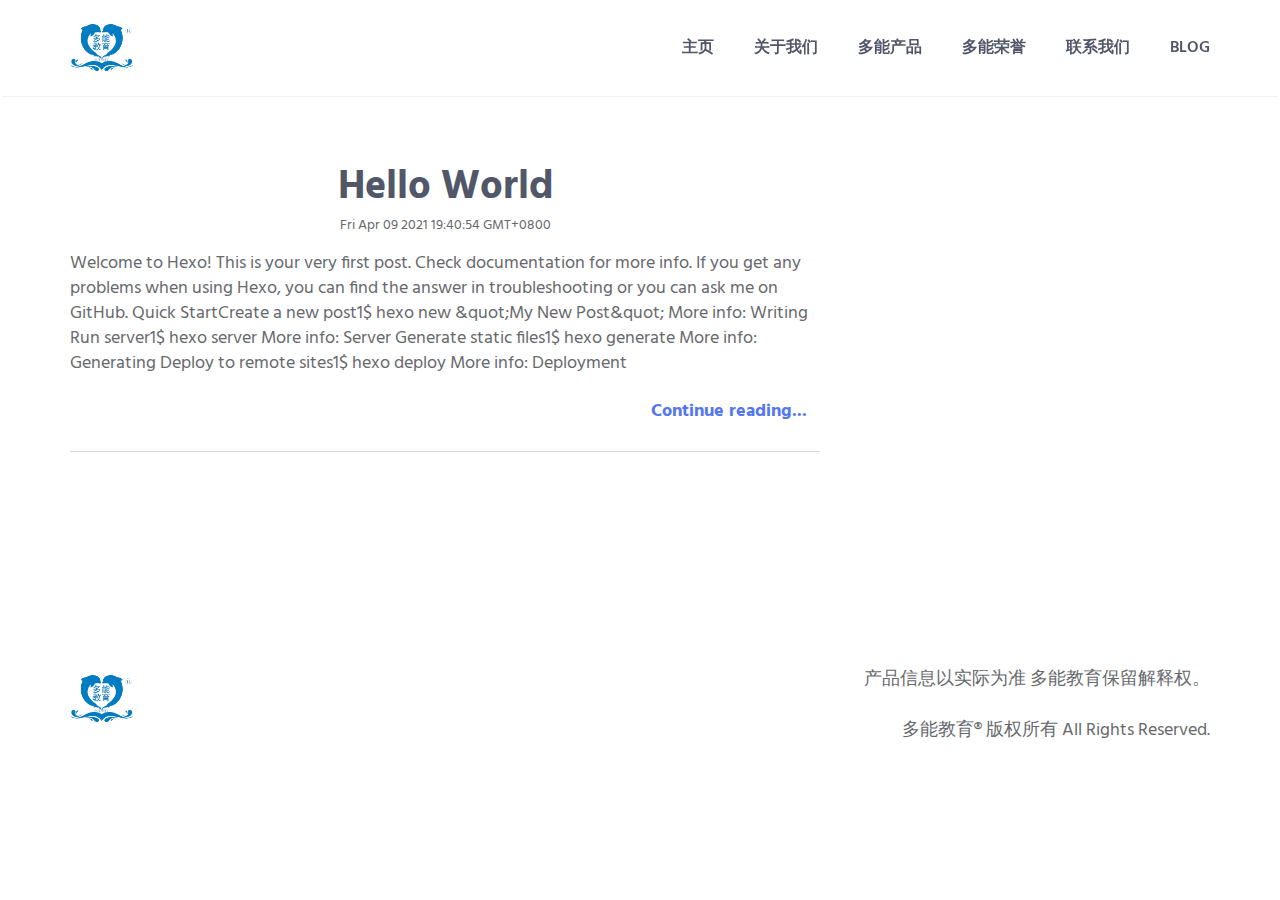
<file: blog/2021/04/index.html>
<!DOCTYPE html>

<html lang="en" class="no-js" id="body">

	<!-- BEGIN HEAD -->
<head>

  
<meta charset="utf-8"/>
<meta name="viewport" content="width=device-width,minimum-scale=1,initial-scale=1">
<meta http-equiv="X-UA-Compatible" content="IE=edge">
  

  <title>四川多能教育书业有限公司官方网站</title>

  

  <meta name="description" content="四川多能教育书业有限公司出版发行中小学教辅资料、同步练习册">

  


  <link rel="apple-touch-icon" sizes="57x57" href="/img/molavec-ico/apple-icon-57x57.png">
  <link rel="apple-touch-icon" sizes="60x60" href="/img/molavec-ico/apple-icon-60x60.png">
  <link rel="apple-touch-icon" sizes="72x72" href="/img/molavec-ico/apple-icon-72x72.png">
  <link rel="apple-touch-icon" sizes="76x76" href="/img/molavec-ico/apple-icon-76x76.png">
  <link rel="apple-touch-icon" sizes="114x114" href="/img/molavec-ico/apple-icon-114x114.png">
  <link rel="apple-touch-icon" sizes="120x120" href="/img/molavec-ico/apple-icon-120x120.png">
  <link rel="apple-touch-icon" sizes="144x144" href="/img/molavec-ico/apple-icon-144x144.png">
  <link rel="apple-touch-icon" sizes="152x152" href="/img/molavec-ico/apple-icon-152x152.png">
  <link rel="apple-touch-icon" sizes="180x180" href="/img/molavec-ico/apple-icon-180x180.png">
  <link rel="icon" type="image/png" sizes="192x192"  href="/img/molavec-ico/android-icon-192x192.png">
  <link rel="icon" type="image/png" sizes="32x32" href="/img/molavec-ico/favicon-32x32.png">
  <link rel="icon" type="image/png" sizes="96x96" href="/img/molavec-ico/favicon-96x96.png">
  <link rel="icon" type="image/png" sizes="16x16" href="/img/molavec-ico/favicon-16x16.png">
  <link rel="manifest" href="/img/molavec-ico/manifest.json">
  <meta name="msapplication-TileColor" content="#ffffff">
  <meta name="msapplication-TileImage" content="/img/molavec-ico/ms-icon-144x144.png">
  <meta name="theme-color" content="#ffffff">

  

<!-- Open Graph data-->
<meta property="og:type" content="blog">
<meta property="og:title" content="四川多能教育书业有限公司官方网站">
<meta property="og:site_name" content="四川多能教育书业有限公司官方网站">
<meta property="og:url" content="http://yoursite.com/blog/2021/04/index.html">
<meta property="og:description" content="四川多能教育书业有限公司出版发行中小学教辅资料、同步练习册">





<!-- end Open Graph data-->
  
<link href="https://fonts.googleapis.com/css?family=Hind:300,400,500,600,700" rel="stylesheet" type="text/css">
  
<!-- GLOBAL MANDATORY STYLES -->
<link href="/vendor/simple-line-icons/css/simple-line-icons.css" rel="stylesheet" type="text/css"/>
<link href="/vendor/bootstrap/css/bootstrap.min.css" rel="stylesheet" type="text/css"/>
<link href="/vendor/animate.css/animate.css" rel="stylesheet">



<link rel="stylesheet" href="/sass/layout.css">

  



<meta name="generator" content="Hexo 5.4.0"></head>
<!-- END HEAD -->

  <body>
		
		


<!--========== HEADER ==========-->
<header class="header navbar-fixed-top">
  <!-- Navbar -->
  <nav class="navbar" role="navigation">
      <div class="container">
          <!-- Brand and toggle get grouped for better mobile display -->
          <div class="menu-container js_nav-item">
              <button type="button" class="navbar-toggle" data-toggle="collapse" data-target=".nav-collapse">
                  <span class="sr-only">Toggle navigation</span>
                  <span class="toggle-icon"></span>
              </button>

              <!-- Logo -->
              <div class="logo">
                <!-- En caso de una text -->
                
                    <a class="logo-wrap" href="/#body" style="text-decoration: none;" >
                        <img class="logo-img logo-img-main" src="/img/logo.png" alt="Asentus Logo">
                        <img class="logo-img logo-img-active" src="/img/logo.png" alt="Asentus Logo">
                    </a>
                
              </div>
              <!-- End Logo -->
          </div>

          <!-- Collect the nav links, forms, and other content for toggling -->
          <div class="collapse navbar-collapse nav-collapse">
              <div class="menu-container">
                  <ul class="nav navbar-nav navbar-nav-right">
                      
                      
                        <li class="js_nav-item nav-item">
                            <a  class="nav-item-child nav-item-hover"
                                href="/#body"
                            >
                            主页
                        </a>
                        </li>
                      
                        <li class="js_nav-item nav-item">
                            <a  class="nav-item-child nav-item-hover"
                                href="/#about"
                            >
                            关于我们
                        </a>
                        </li>
                      
                        <li class="js_nav-item nav-item">
                            <a  class="nav-item-child nav-item-hover"
                                href="/#work"
                            >
                            多能产品
                        </a>
                        </li>
                      
                        <li class="js_nav-item nav-item">
                            <a  class="nav-item-child nav-item-hover"
                                href="/#experience"
                            >
                            多能荣誉
                        </a>
                        </li>
                      
                        <li class="js_nav-item nav-item">
                            <a  class="nav-item-child nav-item-hover"
                                href="/#contact"
                            >
                            联系我们
                        </a>
                        </li>
                      
                        <li class="js_nav-item nav-item">
                            <a  class="nav-item-child nav-item-hover"
                                href="/blog"
                            >
                            Blog
                        </a>
                        </li>
                      
                  </ul>
              </div>
          </div>
          <!-- End Navbar Collapse -->
      </div>
  </nav>
  <!-- Navbar -->

</header>
<!--========== END HEADER ==========-->

		<section id="blog">

  

  <div class="container">
    <div class="content content-width row">

      
      <div class="post-list-container col-md-8">
        
          
            
<div class="post first-post">
  <h1><a href="/2021/04/09/hello-world/"> Hello World </a></h1>
  <p class="date"> Fri Apr 09 2021 19:40:54 GMT+0800 </p>
  
  
    <p> Welcome to Hexo! This is your very first post. Check documentation for more info. If you get any problems when using Hexo, you can find the answer in troubleshooting or you can ask me on GitHub.
Quick StartCreate a new post1$ hexo new &amp;quot;My New Post&amp;quot;

More info: Writing
Run server1$ hexo server

More info: Server
Generate static files1$ hexo generate

More info: Generating
Deploy to remote sites1$ hexo deploy

More info: Deployment
 </p>
  
  <p class="continue"><a href="/2021/04/09/hello-world/" class="btn">Continue reading...</a></p>
</div>

          
          

        
        
      

      </div>
      

      
      

    </div>
  </div>
</section>


		


<footer class="footer">
  <div class="content container">
      <!--// row -->
      <div class="row">
          <div class="col-xs-6">
            
              <img class="footer-logo" src="/img/logo.png" alt="四川多能教育书业有限公司官方网站">
            
          </div>
          <div class="col-xs-6 text-right sm-text-left">
              <p class="margin-b-0">
                产品信息以实际为准 多能教育保留解释权。
                <br>
                <br>
                多能教育® 版权所有 All Rights Reserved.
            </p>
          </div>
      </div>
      <!--// end row -->
  </div>
</footer>
		<!-- Back To Top -->
<a href="javascript:void(0);" class="js-back-to-top back-to-top">Top</a>

<!-- JAVASCRIPTS(Load javascripts at bottom, this will reduce page load time) -->
<!-- CORE PLUGINS -->
<script src="/vendor/jquery.min.js" type="text/javascript"></script>
<script src="/vendor/jquery-migrate.min.js" type="text/javascript"></script>
<script src="/vendor/bootstrap/js/bootstrap.min.js" type="text/javascript"></script>

<!-- PAGE LEVEL PLUGINS -->
<script src="/vendor/jquery.easing.js" type="text/javascript"></script>
<script src="/vendor/jquery.back-to-top.js" type="text/javascript"></script>
<script src="/vendor/jquery.wow.min.js" type="text/javascript"></script>
<script src="/vendor/jquery.parallax.min.js" type="text/javascript"></script>
<script src="/vendor/jquery.appear.js" type="text/javascript"></script>
<script src="/vendor/masonry/jquery.masonry.pkgd.min.js" type="text/javascript"></script>
<script src="/vendor/masonry/imagesloaded.pkgd.min.js" type="text/javascript"></script>

<!-- PAGE LEVEL SCRIPTS -->



<script src="/js/layout.js"></script>
<script src="/js/components/progress-bar.js"></script>
<script src="/js/components/masonry.js"></script>
<script src="/js/components/wow.js"></script>


		

  </body>
</html>
</file>
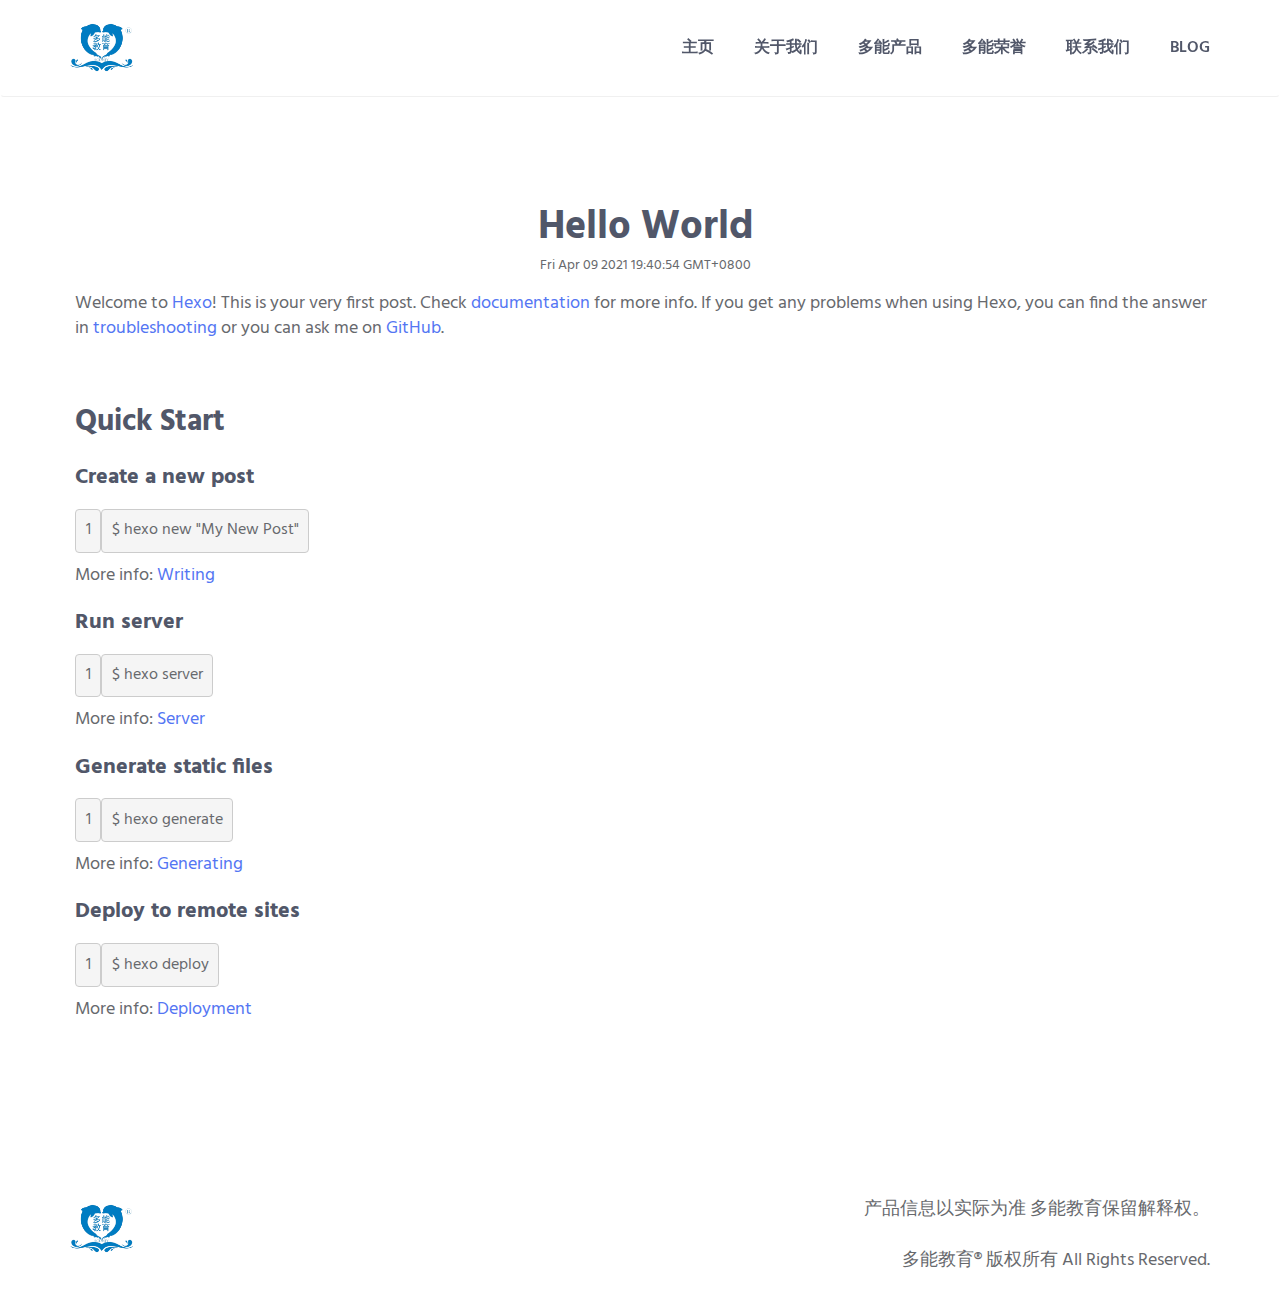
<file: 2021/04/09/hello-world/index.html>
<!DOCTYPE html>

<html lang="en" class="no-js" id="body">

	<!-- BEGIN HEAD -->
<head>

  
<meta charset="utf-8"/>
<meta name="viewport" content="width=device-width,minimum-scale=1,initial-scale=1">
<meta http-equiv="X-UA-Compatible" content="IE=edge">
  

  <title>Hello World</title>

  

  <meta name="description" content="四川多能教育书业有限公司出版发行中小学教辅资料、同步练习册">

  


  <link rel="apple-touch-icon" sizes="57x57" href="/img/molavec-ico/apple-icon-57x57.png">
  <link rel="apple-touch-icon" sizes="60x60" href="/img/molavec-ico/apple-icon-60x60.png">
  <link rel="apple-touch-icon" sizes="72x72" href="/img/molavec-ico/apple-icon-72x72.png">
  <link rel="apple-touch-icon" sizes="76x76" href="/img/molavec-ico/apple-icon-76x76.png">
  <link rel="apple-touch-icon" sizes="114x114" href="/img/molavec-ico/apple-icon-114x114.png">
  <link rel="apple-touch-icon" sizes="120x120" href="/img/molavec-ico/apple-icon-120x120.png">
  <link rel="apple-touch-icon" sizes="144x144" href="/img/molavec-ico/apple-icon-144x144.png">
  <link rel="apple-touch-icon" sizes="152x152" href="/img/molavec-ico/apple-icon-152x152.png">
  <link rel="apple-touch-icon" sizes="180x180" href="/img/molavec-ico/apple-icon-180x180.png">
  <link rel="icon" type="image/png" sizes="192x192"  href="/img/molavec-ico/android-icon-192x192.png">
  <link rel="icon" type="image/png" sizes="32x32" href="/img/molavec-ico/favicon-32x32.png">
  <link rel="icon" type="image/png" sizes="96x96" href="/img/molavec-ico/favicon-96x96.png">
  <link rel="icon" type="image/png" sizes="16x16" href="/img/molavec-ico/favicon-16x16.png">
  <link rel="manifest" href="/img/molavec-ico/manifest.json">
  <meta name="msapplication-TileColor" content="#ffffff">
  <meta name="msapplication-TileImage" content="/img/molavec-ico/ms-icon-144x144.png">
  <meta name="theme-color" content="#ffffff">

  

<!-- Open Graph data-->
<meta property="og:type" content="blog">
<meta property="og:title" content="Hello World">
<meta property="og:site_name" content="四川多能教育书业有限公司官方网站">
<meta property="og:url" content="http://yoursite.com/2021/04/09/hello-world/">
<meta property="og:description" content="四川多能教育书业有限公司出版发行中小学教辅资料、同步练习册">





<!-- end Open Graph data-->
  
<link href="https://fonts.googleapis.com/css?family=Hind:300,400,500,600,700" rel="stylesheet" type="text/css">
  
<!-- GLOBAL MANDATORY STYLES -->
<link href="/vendor/simple-line-icons/css/simple-line-icons.css" rel="stylesheet" type="text/css"/>
<link href="/vendor/bootstrap/css/bootstrap.min.css" rel="stylesheet" type="text/css"/>
<link href="/vendor/animate.css/animate.css" rel="stylesheet">



<link rel="stylesheet" href="/sass/layout.css">

  



<meta name="generator" content="Hexo 5.4.0"></head>
<!-- END HEAD -->

  <body>
		
		


<!--========== HEADER ==========-->
<header class="header navbar-fixed-top">
  <!-- Navbar -->
  <nav class="navbar" role="navigation">
      <div class="container">
          <!-- Brand and toggle get grouped for better mobile display -->
          <div class="menu-container js_nav-item">
              <button type="button" class="navbar-toggle" data-toggle="collapse" data-target=".nav-collapse">
                  <span class="sr-only">Toggle navigation</span>
                  <span class="toggle-icon"></span>
              </button>

              <!-- Logo -->
              <div class="logo">
                <!-- En caso de una text -->
                
                    <a class="logo-wrap" href="/#body" style="text-decoration: none;" >
                        <img class="logo-img logo-img-main" src="/img/logo.png" alt="Asentus Logo">
                        <img class="logo-img logo-img-active" src="/img/logo.png" alt="Asentus Logo">
                    </a>
                
              </div>
              <!-- End Logo -->
          </div>

          <!-- Collect the nav links, forms, and other content for toggling -->
          <div class="collapse navbar-collapse nav-collapse">
              <div class="menu-container">
                  <ul class="nav navbar-nav navbar-nav-right">
                      
                      
                        <li class="js_nav-item nav-item">
                            <a  class="nav-item-child nav-item-hover"
                                href="/#body"
                            >
                            主页
                        </a>
                        </li>
                      
                        <li class="js_nav-item nav-item">
                            <a  class="nav-item-child nav-item-hover"
                                href="/#about"
                            >
                            关于我们
                        </a>
                        </li>
                      
                        <li class="js_nav-item nav-item">
                            <a  class="nav-item-child nav-item-hover"
                                href="/#work"
                            >
                            多能产品
                        </a>
                        </li>
                      
                        <li class="js_nav-item nav-item">
                            <a  class="nav-item-child nav-item-hover"
                                href="/#experience"
                            >
                            多能荣誉
                        </a>
                        </li>
                      
                        <li class="js_nav-item nav-item">
                            <a  class="nav-item-child nav-item-hover"
                                href="/#contact"
                            >
                            联系我们
                        </a>
                        </li>
                      
                        <li class="js_nav-item nav-item">
                            <a  class="nav-item-child nav-item-hover"
                                href="/blog"
                            >
                            Blog
                        </a>
                        </li>
                      
                  </ul>
              </div>
          </div>
          <!-- End Navbar Collapse -->
      </div>
  </nav>
  <!-- Navbar -->

</header>
<!--========== END HEADER ==========-->

		<section id="post">
  <div class="container content content-width">
    <h1 class="post-title"> Hello World</h1>
    <p class="date"> Fri Apr 09 2021 19:40:54 GMT+0800 </p>
    
    <p>Welcome to <a target="_blank" rel="noopener" href="https://hexo.io/">Hexo</a>! This is your very first post. Check <a target="_blank" rel="noopener" href="https://hexo.io/docs/">documentation</a> for more info. If you get any problems when using Hexo, you can find the answer in <a target="_blank" rel="noopener" href="https://hexo.io/docs/troubleshooting.html">troubleshooting</a> or you can ask me on <a target="_blank" rel="noopener" href="https://github.com/hexojs/hexo/issues">GitHub</a>.</p>
<h2 id="Quick-Start"><a href="#Quick-Start" class="headerlink" title="Quick Start"></a>Quick Start</h2><h3 id="Create-a-new-post"><a href="#Create-a-new-post" class="headerlink" title="Create a new post"></a>Create a new post</h3><figure class="highlight bash"><table><tr><td class="gutter"><pre><span class="line">1</span><br></pre></td><td class="code"><pre><span class="line">$ hexo new <span class="string">&quot;My New Post&quot;</span></span><br></pre></td></tr></table></figure>

<p>More info: <a target="_blank" rel="noopener" href="https://hexo.io/docs/writing.html">Writing</a></p>
<h3 id="Run-server"><a href="#Run-server" class="headerlink" title="Run server"></a>Run server</h3><figure class="highlight bash"><table><tr><td class="gutter"><pre><span class="line">1</span><br></pre></td><td class="code"><pre><span class="line">$ hexo server</span><br></pre></td></tr></table></figure>

<p>More info: <a target="_blank" rel="noopener" href="https://hexo.io/docs/server.html">Server</a></p>
<h3 id="Generate-static-files"><a href="#Generate-static-files" class="headerlink" title="Generate static files"></a>Generate static files</h3><figure class="highlight bash"><table><tr><td class="gutter"><pre><span class="line">1</span><br></pre></td><td class="code"><pre><span class="line">$ hexo generate</span><br></pre></td></tr></table></figure>

<p>More info: <a target="_blank" rel="noopener" href="https://hexo.io/docs/generating.html">Generating</a></p>
<h3 id="Deploy-to-remote-sites"><a href="#Deploy-to-remote-sites" class="headerlink" title="Deploy to remote sites"></a>Deploy to remote sites</h3><figure class="highlight bash"><table><tr><td class="gutter"><pre><span class="line">1</span><br></pre></td><td class="code"><pre><span class="line">$ hexo deploy</span><br></pre></td></tr></table></figure>

<p>More info: <a target="_blank" rel="noopener" href="https://hexo.io/docs/one-command-deployment.html">Deployment</a></p>

  </div>
</section>

		


<footer class="footer">
  <div class="content container">
      <!--// row -->
      <div class="row">
          <div class="col-xs-6">
            
              <img class="footer-logo" src="/img/logo.png" alt="四川多能教育书业有限公司官方网站">
            
          </div>
          <div class="col-xs-6 text-right sm-text-left">
              <p class="margin-b-0">
                产品信息以实际为准 多能教育保留解释权。
                <br>
                <br>
                多能教育® 版权所有 All Rights Reserved.
            </p>
          </div>
      </div>
      <!--// end row -->
  </div>
</footer>
		<!-- Back To Top -->
<a href="javascript:void(0);" class="js-back-to-top back-to-top">Top</a>

<!-- JAVASCRIPTS(Load javascripts at bottom, this will reduce page load time) -->
<!-- CORE PLUGINS -->
<script src="/vendor/jquery.min.js" type="text/javascript"></script>
<script src="/vendor/jquery-migrate.min.js" type="text/javascript"></script>
<script src="/vendor/bootstrap/js/bootstrap.min.js" type="text/javascript"></script>

<!-- PAGE LEVEL PLUGINS -->
<script src="/vendor/jquery.easing.js" type="text/javascript"></script>
<script src="/vendor/jquery.back-to-top.js" type="text/javascript"></script>
<script src="/vendor/jquery.wow.min.js" type="text/javascript"></script>
<script src="/vendor/jquery.parallax.min.js" type="text/javascript"></script>
<script src="/vendor/jquery.appear.js" type="text/javascript"></script>
<script src="/vendor/masonry/jquery.masonry.pkgd.min.js" type="text/javascript"></script>
<script src="/vendor/masonry/imagesloaded.pkgd.min.js" type="text/javascript"></script>

<!-- PAGE LEVEL SCRIPTS -->



<script src="/js/layout.js"></script>
<script src="/js/components/progress-bar.js"></script>
<script src="/js/components/masonry.js"></script>
<script src="/js/components/wow.js"></script>


		

  </body>
</html>
</file>
<file: vendor/simple-line-icons/css/simple-line-icons.css>
@font-face {
  font-family: 'simple-line-icons';
  src: url('../fonts/Simple-Line-Icons.eot?v=2.3.2');
  src: url('../fonts/Simple-Line-Icons.eot?v=2.3.2#iefix') format('embedded-opentype'), url('../fonts/Simple-Line-Icons.woff2?v=2.3.2') format('woff2'), url('../fonts/Simple-Line-Icons.ttf?v=2.3.2') format('truetype'), url('../fonts/Simple-Line-Icons.woff?v=2.3.2') format('woff'), url('../fonts/Simple-Line-Icons.svg?v=2.3.2#simple-line-icons') format('svg');
  font-weight: normal;
  font-style: normal;
}
/*
 Use the following CSS code if you want to have a class per icon.
 Instead of a list of all class selectors, you can use the generic [class*="icon-"] selector, but it's slower:
*/
.icon-user,
.icon-people,
.icon-user-female,
.icon-user-follow,
.icon-user-following,
.icon-user-unfollow,
.icon-login,
.icon-logout,
.icon-emotsmile,
.icon-phone,
.icon-call-end,
.icon-call-in,
.icon-call-out,
.icon-map,
.icon-location-pin,
.icon-direction,
.icon-directions,
.icon-compass,
.icon-layers,
.icon-menu,
.icon-list,
.icon-options-vertical,
.icon-options,
.icon-arrow-down,
.icon-arrow-left,
.icon-arrow-right,
.icon-arrow-up,
.icon-arrow-up-circle,
.icon-arrow-left-circle,
.icon-arrow-right-circle,
.icon-arrow-down-circle,
.icon-check,
.icon-clock,
.icon-plus,
.icon-minus,
.icon-close,
.icon-exclamation,
.icon-organization,
.icon-trophy,
.icon-screen-smartphone,
.icon-screen-desktop,
.icon-plane,
.icon-notebook,
.icon-mustache,
.icon-mouse,
.icon-magnet,
.icon-energy,
.icon-disc,
.icon-cursor,
.icon-cursor-move,
.icon-crop,
.icon-chemistry,
.icon-speedometer,
.icon-shield,
.icon-screen-tablet,
.icon-magic-wand,
.icon-hourglass,
.icon-graduation,
.icon-ghost,
.icon-game-controller,
.icon-fire,
.icon-eyeglass,
.icon-envelope-open,
.icon-envelope-letter,
.icon-bell,
.icon-badge,
.icon-anchor,
.icon-wallet,
.icon-vector,
.icon-speech,
.icon-puzzle,
.icon-printer,
.icon-present,
.icon-playlist,
.icon-pin,
.icon-picture,
.icon-handbag,
.icon-globe-alt,
.icon-globe,
.icon-folder-alt,
.icon-folder,
.icon-film,
.icon-feed,
.icon-drop,
.icon-drawer,
.icon-docs,
.icon-doc,
.icon-diamond,
.icon-cup,
.icon-calculator,
.icon-bubbles,
.icon-briefcase,
.icon-book-open,
.icon-basket-loaded,
.icon-basket,
.icon-bag,
.icon-action-undo,
.icon-action-redo,
.icon-wrench,
.icon-umbrella,
.icon-trash,
.icon-tag,
.icon-support,
.icon-frame,
.icon-size-fullscreen,
.icon-size-actual,
.icon-shuffle,
.icon-share-alt,
.icon-share,
.icon-rocket,
.icon-question,
.icon-pie-chart,
.icon-pencil,
.icon-note,
.icon-loop,
.icon-home,
.icon-grid,
.icon-graph,
.icon-microphone,
.icon-music-tone-alt,
.icon-music-tone,
.icon-earphones-alt,
.icon-earphones,
.icon-equalizer,
.icon-like,
.icon-dislike,
.icon-control-start,
.icon-control-rewind,
.icon-control-play,
.icon-control-pause,
.icon-control-forward,
.icon-control-end,
.icon-volume-1,
.icon-volume-2,
.icon-volume-off,
.icon-calendar,
.icon-bulb,
.icon-chart,
.icon-ban,
.icon-bubble,
.icon-camrecorder,
.icon-camera,
.icon-cloud-download,
.icon-cloud-upload,
.icon-envelope,
.icon-eye,
.icon-flag,
.icon-heart,
.icon-info,
.icon-key,
.icon-link,
.icon-lock,
.icon-lock-open,
.icon-magnifier,
.icon-magnifier-add,
.icon-magnifier-remove,
.icon-paper-clip,
.icon-paper-plane,
.icon-power,
.icon-refresh,
.icon-reload,
.icon-settings,
.icon-star,
.icon-symbol-female,
.icon-symbol-male,
.icon-target,
.icon-credit-card,
.icon-paypal,
.icon-social-tumblr,
.icon-social-twitter,
.icon-social-facebook,
.icon-social-instagram,
.icon-social-linkedin,
.icon-social-pinterest,
.icon-social-github,
.icon-social-google,
.icon-social-reddit,
.icon-social-skype,
.icon-social-dribbble,
.icon-social-behance,
.icon-social-foursqare,
.icon-social-soundcloud,
.icon-social-spotify,
.icon-social-stumbleupon,
.icon-social-youtube,
.icon-social-dropbox {
  font-family: 'simple-line-icons';
  speak: none;
  font-style: normal;
  font-weight: normal;
  font-variant: normal;
  text-transform: none;
  line-height: 1;
  /* Better Font Rendering =========== */
  -webkit-font-smoothing: antialiased;
  -moz-osx-font-smoothing: grayscale;
}
.icon-user:before {
  content: "\e005";
}
.icon-people:before {
  content: "\e001";
}
.icon-user-female:before {
  content: "\e000";
}
.icon-user-follow:before {
  content: "\e002";
}
.icon-user-following:before {
  content: "\e003";
}
.icon-user-unfollow:before {
  content: "\e004";
}
.icon-login:before {
  content: "\e066";
}
.icon-logout:before {
  content: "\e065";
}
.icon-emotsmile:before {
  content: "\e021";
}
.icon-phone:before {
  content: "\e600";
}
.icon-call-end:before {
  content: "\e048";
}
.icon-call-in:before {
  content: "\e047";
}
.icon-call-out:before {
  content: "\e046";
}
.icon-map:before {
  content: "\e033";
}
.icon-location-pin:before {
  content: "\e096";
}
.icon-direction:before {
  content: "\e042";
}
.icon-directions:before {
  content: "\e041";
}
.icon-compass:before {
  content: "\e045";
}
.icon-layers:before {
  content: "\e034";
}
.icon-menu:before {
  content: "\e601";
}
.icon-list:before {
  content: "\e067";
}
.icon-options-vertical:before {
  content: "\e602";
}
.icon-options:before {
  content: "\e603";
}
.icon-arrow-down:before {
  content: "\e604";
}
.icon-arrow-left:before {
  content: "\e605";
}
.icon-arrow-right:before {
  content: "\e606";
}
.icon-arrow-up:before {
  content: "\e607";
}
.icon-arrow-up-circle:before {
  content: "\e078";
}
.icon-arrow-left-circle:before {
  content: "\e07a";
}
.icon-arrow-right-circle:before {
  content: "\e079";
}
.icon-arrow-down-circle:before {
  content: "\e07b";
}
.icon-check:before {
  content: "\e080";
}
.icon-clock:before {
  content: "\e081";
}
.icon-plus:before {
  content: "\e095";
}
.icon-minus:before {
  content: "\e615";
}
.icon-close:before {
  content: "\e082";
}
.icon-exclamation:before {
  content: "\e617";
}
.icon-organization:before {
  content: "\e616";
}
.icon-trophy:before {
  content: "\e006";
}
.icon-screen-smartphone:before {
  content: "\e010";
}
.icon-screen-desktop:before {
  content: "\e011";
}
.icon-plane:before {
  content: "\e012";
}
.icon-notebook:before {
  content: "\e013";
}
.icon-mustache:before {
  content: "\e014";
}
.icon-mouse:before {
  content: "\e015";
}
.icon-magnet:before {
  content: "\e016";
}
.icon-energy:before {
  content: "\e020";
}
.icon-disc:before {
  content: "\e022";
}
.icon-cursor:before {
  content: "\e06e";
}
.icon-cursor-move:before {
  content: "\e023";
}
.icon-crop:before {
  content: "\e024";
}
.icon-chemistry:before {
  content: "\e026";
}
.icon-speedometer:before {
  content: "\e007";
}
.icon-shield:before {
  content: "\e00e";
}
.icon-screen-tablet:before {
  content: "\e00f";
}
.icon-magic-wand:before {
  content: "\e017";
}
.icon-hourglass:before {
  content: "\e018";
}
.icon-graduation:before {
  content: "\e019";
}
.icon-ghost:before {
  content: "\e01a";
}
.icon-game-controller:before {
  content: "\e01b";
}
.icon-fire:before {
  content: "\e01c";
}
.icon-eyeglass:before {
  content: "\e01d";
}
.icon-envelope-open:before {
  content: "\e01e";
}
.icon-envelope-letter:before {
  content: "\e01f";
}
.icon-bell:before {
  content: "\e027";
}
.icon-badge:before {
  content: "\e028";
}
.icon-anchor:before {
  content: "\e029";
}
.icon-wallet:before {
  content: "\e02a";
}
.icon-vector:before {
  content: "\e02b";
}
.icon-speech:before {
  content: "\e02c";
}
.icon-puzzle:before {
  content: "\e02d";
}
.icon-printer:before {
  content: "\e02e";
}
.icon-present:before {
  content: "\e02f";
}
.icon-playlist:before {
  content: "\e030";
}
.icon-pin:before {
  content: "\e031";
}
.icon-picture:before {
  content: "\e032";
}
.icon-handbag:before {
  content: "\e035";
}
.icon-globe-alt:before {
  content: "\e036";
}
.icon-globe:before {
  content: "\e037";
}
.icon-folder-alt:before {
  content: "\e039";
}
.icon-folder:before {
  content: "\e089";
}
.icon-film:before {
  content: "\e03a";
}
.icon-feed:before {
  content: "\e03b";
}
.icon-drop:before {
  content: "\e03e";
}
.icon-drawer:before {
  content: "\e03f";
}
.icon-docs:before {
  content: "\e040";
}
.icon-doc:before {
  content: "\e085";
}
.icon-diamond:before {
  content: "\e043";
}
.icon-cup:before {
  content: "\e044";
}
.icon-calculator:before {
  content: "\e049";
}
.icon-bubbles:before {
  content: "\e04a";
}
.icon-briefcase:before {
  content: "\e04b";
}
.icon-book-open:before {
  content: "\e04c";
}
.icon-basket-loaded:before {
  content: "\e04d";
}
.icon-basket:before {
  content: "\e04e";
}
.icon-bag:before {
  content: "\e04f";
}
.icon-action-undo:before {
  content: "\e050";
}
.icon-action-redo:before {
  content: "\e051";
}
.icon-wrench:before {
  content: "\e052";
}
.icon-umbrella:before {
  content: "\e053";
}
.icon-trash:before {
  content: "\e054";
}
.icon-tag:before {
  content: "\e055";
}
.icon-support:before {
  content: "\e056";
}
.icon-frame:before {
  content: "\e038";
}
.icon-size-fullscreen:before {
  content: "\e057";
}
.icon-size-actual:before {
  content: "\e058";
}
.icon-shuffle:before {
  content: "\e059";
}
.icon-share-alt:before {
  content: "\e05a";
}
.icon-share:before {
  content: "\e05b";
}
.icon-rocket:before {
  content: "\e05c";
}
.icon-question:before {
  content: "\e05d";
}
.icon-pie-chart:before {
  content: "\e05e";
}
.icon-pencil:before {
  content: "\e05f";
}
.icon-note:before {
  content: "\e060";
}
.icon-loop:before {
  content: "\e064";
}
.icon-home:before {
  content: "\e069";
}
.icon-grid:before {
  content: "\e06a";
}
.icon-graph:before {
  content: "\e06b";
}
.icon-microphone:before {
  content: "\e063";
}
.icon-music-tone-alt:before {
  content: "\e061";
}
.icon-music-tone:before {
  content: "\e062";
}
.icon-earphones-alt:before {
  content: "\e03c";
}
.icon-earphones:before {
  content: "\e03d";
}
.icon-equalizer:before {
  content: "\e06c";
}
.icon-like:before {
  content: "\e068";
}
.icon-dislike:before {
  content: "\e06d";
}
.icon-control-start:before {
  content: "\e06f";
}
.icon-control-rewind:before {
  content: "\e070";
}
.icon-control-play:before {
  content: "\e071";
}
.icon-control-pause:before {
  content: "\e072";
}
.icon-control-forward:before {
  content: "\e073";
}
.icon-control-end:before {
  content: "\e074";
}
.icon-volume-1:before {
  content: "\e09f";
}
.icon-volume-2:before {
  content: "\e0a0";
}
.icon-volume-off:before {
  content: "\e0a1";
}
.icon-calendar:before {
  content: "\e075";
}
.icon-bulb:before {
  content: "\e076";
}
.icon-chart:before {
  content: "\e077";
}
.icon-ban:before {
  content: "\e07c";
}
.icon-bubble:before {
  content: "\e07d";
}
.icon-camrecorder:before {
  content: "\e07e";
}
.icon-camera:before {
  content: "\e07f";
}
.icon-cloud-download:before {
  content: "\e083";
}
.icon-cloud-upload:before {
  content: "\e084";
}
.icon-envelope:before {
  content: "\e086";
}
.icon-eye:before {
  content: "\e087";
}
.icon-flag:before {
  content: "\e088";
}
.icon-heart:before {
  content: "\e08a";
}
.icon-info:before {
  content: "\e08b";
}
.icon-key:before {
  content: "\e08c";
}
.icon-link:before {
  content: "\e08d";
}
.icon-lock:before {
  content: "\e08e";
}
.icon-lock-open:before {
  content: "\e08f";
}
.icon-magnifier:before {
  content: "\e090";
}
.icon-magnifier-add:before {
  content: "\e091";
}
.icon-magnifier-remove:before {
  content: "\e092";
}
.icon-paper-clip:before {
  content: "\e093";
}
.icon-paper-plane:before {
  content: "\e094";
}
.icon-power:before {
  content: "\e097";
}
.icon-refresh:before {
  content: "\e098";
}
.icon-reload:before {
  content: "\e099";
}
.icon-settings:before {
  content: "\e09a";
}
.icon-star:before {
  content: "\e09b";
}
.icon-symbol-female:before {
  content: "\e09c";
}
.icon-symbol-male:before {
  content: "\e09d";
}
.icon-target:before {
  content: "\e09e";
}
.icon-credit-card:before {
  content: "\e025";
}
.icon-paypal:before {
  content: "\e608";
}
.icon-social-tumblr:before {
  content: "\e00a";
}
.icon-social-twitter:before {
  content: "\e009";
}
.icon-social-facebook:before {
  content: "\e00b";
}
.icon-social-instagram:before {
  content: "\e609";
}
.icon-social-linkedin:before {
  content: "\e60a";
}
.icon-social-pinterest:before {
  content: "\e60b";
}
.icon-social-github:before {
  content: "\e60c";
}
.icon-social-google:before {
  content: "\e60d";
}
.icon-social-reddit:before {
  content: "\e60e";
}
.icon-social-skype:before {
  content: "\e60f";
}
.icon-social-dribbble:before {
  content: "\e00d";
}
.icon-social-behance:before {
  content: "\e610";
}
.icon-social-foursqare:before {
  content: "\e611";
}
.icon-social-soundcloud:before {
  content: "\e612";
}
.icon-social-spotify:before {
  content: "\e613";
}
.icon-social-stumbleupon:before {
  content: "\e614";
}
.icon-social-youtube:before {
  content: "\e008";
}
.icon-social-dropbox:before {
  content: "\e00c";
}
</file>
<file: sass/layout.css>
/*----------------------------------------------------------------------

	MASTER STYLESHEET

	Project:        Metronic "Acidus" Frontend Freebie - Responsive HTML Template Based On Twitter Bootstrap 3.3.4
	Version:        1.0
	Author:         KeenThemes
	Primary use:    Corporate, Business Themes.
	Email:			support@keenthemes.com
	Follow: 		http://www.twitter.com/keenthemes
	Like: 			http://www.facebook.com/keenthemes
	Website:		http://www.keenthemes.com
	Premium:		Premium Metronic Admin Theme: http://themeforest.net/item/metronic-responsive-admin-dashboard-template/4021469?ref=keenthemes

-----------------------------------------------------------------------*/
/* eg: @include user-select(none); */
/* eg: @include rotate(45deg); */
/* eg: @include translate3d(0,0,0); */
/* eg: @include border-radius(3px); */
/* eg: @include visibility-backface(hidden); */
@font-face {
  font-family: 'fontello';
  src: url("/fonts/fontello.eot?72567259");
  src: url("/fonts/fontello.eot?72567259#iefix") format("embedded-opentype"), url("/fonts/fontello.woff?72567259") format("woff"), url("/fonts/fontello.ttf?72567259") format("truetype"), url("/fonts/fontello.svg?72567259#fontello") format("svg");
  font-weight: normal;
  font-style: normal; }

.demo-icon {
  font-family: "fontello";
  font-style: normal;
  font-weight: normal;
  speak: none;
  /*display: inline-block;*/
  text-decoration: inherit;
  width: 1em;
  margin-right: .2em;
  text-align: center;
  font-variant: normal;
  text-transform: none;
  line-height: 1em;
  margin-left: .2em;
  -webkit-font-smoothing: antialiased;
  -moz-osx-font-smoothing: grayscale; }

/*------------------------------------------------------------------
  	[The "base.scss" contains basic default element styles
  		(colors, typography, margins & padding).]
------------------------------------------------------------------*/
html {
  overflow-x: hidden; }

html, html a, body {
  -webkit-font-smoothing: antialiased; }

body {
  font-size: 18px;
  font-weight: 400;
  font-family: Hind, sans-serif;
  position: relative;
  font-family: Hind, sans-serif;
  color: #67696d; }

p {
  font-size: 18px;
  font-weight: 400;
  font-family: Hind, sans-serif;
  color: #67696d;
  line-height: 1.4;
  margin-bottom: 15px; }

em,
li,
li a {
  font-size: 18px;
  font-weight: 500;
  font-family: Hind, sans-serif;
  color: #67696d; }

a {
  font-family: Hind, sans-serif;
  color: #5476f3;
  outline: 0; }
  a:focus, a:hover, a:active {
    outline: 0;
    color: #3651b6;
    text-decoration: none; }

.link {
  position: relative;
  font-size: 13px;
  font-weight: 600;
  font-family: Hind, sans-serif;
  text-transform: uppercase; }
  .link:after {
    position: absolute;
    top: 8px;
    right: -15px;
    width: 9px;
    height: 2px;
    background: #17bed2;
    content: " "; }

span {
  font-size: 16px;
  font-weight: 400;
  font-family: Hind, sans-serif;
  color: #67696d; }

h1, h2, h3, h4, h5, h6 {
  font-weight: 700;
  font-family: Hind, sans-serif;
  color: #515769;
  line-height: 1.4;
  margin: 0 0 15px; }
  h1 > a, h2 > a, h3 > a, h4 > a, h5 > a, h6 > a {
    color: #515769; }
    h1 > a:hover, h2 > a:hover, h3 > a:hover, h4 > a:hover, h5 > a:hover, h6 > a:hover {
      color: #3651b6;
      text-decoration: none; }
    h1 > a:focus, h2 > a:focus, h3 > a:focus, h4 > a:focus, h5 > a:focus, h6 > a:focus {
      text-decoration: none; }

h1 {
  font-size: 40px; }

h2 {
  font-size: 30px; }

h3 {
  font-size: 22px; }

h4 {
  font-size: 22px; }

::selection {
  color: #fff;
  background: #17bed2;
  text-shadow: none; }

::-webkit-selection {
  color: #fff;
  background: #17bed2;
  text-shadow: none; }

::-moz-selection {
  color: #fff;
  background: #17bed2;
  text-shadow: none; }

:active,
:focus {
  outline: none; }

/* Section Seperator */
.section-seperator {
  border-bottom: 1px solid #edf0f2; }

/* Content Wrapper Link */
.content-wrapper-link {
  position: absolute;
  top: 0;
  left: 0;
  right: 0;
  bottom: 0;
  display: block;
  z-index: 3;
  text-decoration: none; }

.video-container {
  width: 100%;
  text-align: center; }
  .video-container iframe {
    min-width: 80%;
    height: calc(100vw * 9/16 - 20vw * 9/16); }

@media (max-width: 991px) {
  p {
    font-size: 18px;
    font-weight: 400;
    font-family: Hind, sans-serif; }
  em,
  li,
  li a {
    font-size: 18px;
    font-weight: 500;
    font-family: Hind, sans-serif; } }

#blog {
  padding: 120px 10px; }
  #blog h1, #blog h2, #blog h3, #blog h4, #blog h5 {
    margin-top: 0px; }
  #blog img {
    display: block;
    margin-left: auto;
    margin-right: auto;
    max-width: 100%; }
  #blog .post-list-container h1 {
    width: 100%;
    margin-bottom: 0px; }
  #blog .post-list-container .first-post h1, #blog .post-list-container .first-post .date {
    text-align: center; }
  #blog .post-list-container .date {
    width: 100%;
    font-size: 14px; }
  #blog .post-list-container .continue {
    text-align: right;
    border-bottom: solid 1px #d5d9e0;
    padding-bottom: 20px; }
    #blog .post-list-container .continue a {
      font-size: 18px;
      font-weight: 800; }

@media (max-width: 991px) {
  #post {
    padding: 20px 40px; } }

#page {
  padding: 80px 60px; }
  #page h1 {
    margin-top: 80px; }
  #page h2 {
    margin-top: 60px; }
  #page h3, #page h4, #page h5 {
    margin-top: 20px; }
  #page img {
    display: block;
    margin-left: auto;
    margin-right: auto;
    max-width: 100%; }

@media (max-width: 991px) {
  #post {
    padding: 20px 40px; } }

#post {
  padding: 80px 60px; }
  #post h1 {
    margin-top: 80px; }
  #post h2 {
    margin-top: 60px; }
  #post h3, #post h4, #post h5 {
    margin-top: 20px; }
  #post img {
    display: block;
    margin-left: auto;
    margin-right: auto;
    max-width: 100%; }
  #post .post-title {
    width: 100%;
    text-align: center;
    margin-bottom: 0px; }
  #post .date {
    width: 100%;
    text-align: center;
    font-size: 14px; }

@media (max-width: 991px) {
  #post {
    padding: 20px 40px; } }

/*------------------------------------------------------------------
  	[Button]
------------------------------------------------------------------*/
.btn-theme {
  position: relative;
  display: inline-block;
  line-height: 1.4;
  text-align: center;
  background-image: none;
  border-style: solid;
  white-space: nowrap;
  vertical-align: middle;
  -ms-touch-action: manipulation;
  touch-action: manipulation;
  cursor: pointer;
  -webkit-user-select: none;
  -moz-user-select: none;
  -ms-user-select: none;
  user-select: none;
  font-size: 18px;
  font-weight: 400;
  font-family: Hind, sans-serif; }
  .btn-theme:focus, .btn-theme:active:focus, .btn-theme.active:focus, .btn-theme.focus, .btn-theme:active.focus, .btn-theme.active.focus {
    outline: none; }
  .btn-theme:hover {
    transition-duration: 300ms;
    transition-property: all;
    transition-timing-function: cubic-bezier(0.7, 1, 0.7, 1); }
  .btn-theme:hover, .btn-theme:focus, .btn-theme.focus {
    text-decoration: none; }
  .btn-theme:active, .btn-theme.active {
    background-image: none;
    outline: 0; }
  .btn-theme.disabled, .btn-theme[disabled],
  fieldset[disabled] .btn-theme {
    cursor: not-allowed;
    box-shadow: none;
    opacity: .65;
    pointer-events: none; }

.btn-icon {
  position: relative;
  top: 1px;
  margin-right: 10px; }

.btn-white-bg {
  color: #515769;
  background: #fff;
  border-color: transparent;
  border-width: 0; }
  .btn-white-bg:hover, .btn-white-bg:focus, .btn-white-bg.focus {
    color: #fff;
    background: #17bed2;
    border-color: transparent; }

.btn-white-brd {
  color: #fff;
  background: transparent;
  border-color: #fff;
  border-width: 2px; }
  .btn-white-brd:hover, .btn-white-brd:focus, .btn-white-brd.focus {
    color: #515769;
    background: #fff;
    border-color: #fff; }

.btn-default-bg {
  color: #515769;
  background: #f3f4f5;
  border-color: transparent;
  border-width: 0; }
  .btn-default-bg:hover, .btn-default-bg:focus, .btn-default-bg.focus {
    color: #fff;
    background: #17bed2;
    border-color: transparent; }

.btn-theme-sm {
  font-size: 13px;
  font-weight: 600;
  padding: 15px 40px; }

.btn-theme-md {
  font-size: 15px;
  font-weight: 600;
  padding: 20px 30px; }

/*------------------------------------------------------------------
    [Progress Bar]
------------------------------------------------------------------*/
.progress-box .progress {
  box-shadow: none;
  height: 3px; }

.progress-box .progress-bar {
  transition-duration: 2000ms;
  transition-property: all;
  transition-timing-function: cubic-bezier(0.7, 1, 0.7, 1); }

/*------------------------------------------------------------------
  	[Social Icons]
------------------------------------------------------------------*/
.social-icons {
  display: inline-block;
  width: 40px;
  height: 40px;
  font-size: 16px;
  color: #fff;
  text-align: center;
  border-radius: 50%;
  vertical-align: middle;
  padding: 11px;
  transition-duration: 300ms;
  transition-property: all;
  transition-timing-function: cubic-bezier(0.7, 1, 0.7, 1); }
  .social-icons:hover {
    color: #515769;
    background: #fff;
    transition-duration: 300ms;
    transition-property: all;
    transition-timing-function: cubic-bezier(0.7, 1, 0.7, 1); }

#page-nav {
  width: 100%;
  text-align: center;
  margin: 30px 0px; }
  #page-nav .extend {
    border: solid 2px;
    padding: 10px;
    margin: 0px 5px; }
  #page-nav .page-number {
    border: solid 2px;
    padding: 10px;
    margin: 0px 5px; }

/*------------------------------------------------------------------
  	[Promo Block]
------------------------------------------------------------------*/
.promo-block {
  padding: 220px 0 130px; }
  .promo-block .promo-block-title {
    font-size: 70px;
    color: #fff;
    line-height: 1; }
    @media (max-width: 480px) {
      .promo-block .promo-block-title {
        font-size: 50px; } }
  .promo-block .promo-block-text {
    font-size: 25px;
    color: #fff; }
  .promo-block .promo-block-divider {
    border-bottom: 1px solid rgba(255, 255, 255, 0.4);
    padding-bottom: 20px;
    margin-bottom: 35px; }

/*------------------------------------------------------------------
  	[Service]
------------------------------------------------------------------*/
.service {
  background: #fff;
  padding: 30px; }
  .service .service-element,
  .service .service-info {
    -webkit-transform: translate3d(0, 0, 0);
    -moz-transform: translate3d(0, 0, 0);
    transform: translate3d(0, 0, 0);
    transition-duration: 300ms;
    transition-property: all;
    transition-timing-function: cubic-bezier(0.7, 1, 0.7, 1); }
  .service .service-icon {
    display: block;
    font-size: 30px;
    color: #3651b6;
    margin-bottom: 30px; }
  .service .service-button {
    visibility: hidden;
    opacity: 0;
    transition: visibility 0s, opacity 0.5s linear; }
  .service:hover .service-element {
    opacity: 0;
    -webkit-transform: translate3d(0, -100%, 0);
    -moz-transform: translate3d(0, -100%, 0);
    transform: translate3d(0, -100%, 0);
    transition-duration: 300ms;
    transition-property: all;
    transition-timing-function: cubic-bezier(0.7, 1, 0.7, 1); }
  .service:hover .service-info {
    -webkit-transform: translate3d(0, -30%, 0);
    -moz-transform: translate3d(0, -30%, 0);
    transform: translate3d(0, -30%, 0);
    transition-duration: 300ms;
    transition-property: all;
    transition-timing-function: cubic-bezier(0.7, 1, 0.7, 1); }
  .service:hover .service-button {
    visibility: visible;
    opacity: 1; }

@media (max-width: 991px) {
  .service .service-button {
    visibility: visible;
    opacity: 1; } }

/*------------------------------------------------------------------
  	[Work]
------------------------------------------------------------------*/
/* Overlay */
.work {
  position: relative;
  display: block; }
  .work .work-overlay {
    position: relative;
    cursor: pointer; }
    .work .work-overlay:before {
      position: absolute;
      top: 0;
      left: 0;
      width: 100%;
      height: 100%;
      background: rgba(0, 0, 0, 0);
      content: " ";
      transition-duration: 300ms;
      transition-property: all;
      transition-timing-function: cubic-bezier(0.7, 1, 0.7, 1); }
  .work:hover .work-overlay:before {
    background: rgba(0, 0, 0, 0.5);
    transition-duration: 300ms;
    transition-property: all;
    transition-timing-function: cubic-bezier(0.7, 1, 0.7, 1); }
  .work .work-overlay-label {
    position: absolute;
    bottom: 0px;
    background: #17bed2;
    opacity: 0.8;
    text-align: right;
    width: 100%;
    padding: 5px 30px; }
    .work .work-overlay-label p {
      color: #fff;
      margin-bottom: 0px;
      font-weight: 700; }

/* Popup */
.work .work-popup-overlay {
  position: fixed;
  top: 0;
  left: 0;
  right: 0;
  width: 100%;
  height: 100%;
  z-index: 99999;
  opacity: 0;
  visibility: hidden;
  -webkit-backface-visibility: hidden;
  backface-visibility: hidden;
  overflow-x: hidden;
  background: rgba(81, 87, 105, 0.4);
  transition-duration: 300ms;
  transition-property: all;
  transition-timing-function: cubic-bezier(0.7, 1, 0.7, 1); }
  .work .work-popup-overlay-show {
    opacity: 1;
    visibility: visible;
    -webkit-backface-visibility: visible;
    backface-visibility: visible;
    transition-duration: 300ms;
    transition-property: all;
    transition-timing-function: cubic-bezier(0.7, 1, 0.7, 1); }

.work .work-popup-content {
  position: absolute;
  top: 50%;
  left: 0;
  right: 0;
  width: 730px;
  height: auto;
  display: block;
  background: #fff;
  padding: 30px;
  margin: 0 auto;
  -webkit-transform: translate3d(0, -50%, 0);
  -moz-transform: translate3d(0, -50%, 0);
  transform: translate3d(0, -50%, 0); }
  .work .work-popup-content-divider {
    border-right: 1px solid #8d8f93; }
  @media (max-width: 768px) {
    .work .work-popup-content {
      width: 95%; }
      .work .work-popup-content-divider {
        border-right: none;
        border-bottom: 1px solid #8d8f93; } }

.work .work-popup-close {
  float: right;
  font-size: 13px;
  font-weight: 700;
  color: #cbd5fb;
  transition-duration: 300ms;
  transition-property: all;
  transition-timing-function: cubic-bezier(0.7, 1, 0.7, 1); }
  .work .work-popup-close:hover {
    color: #9baff8;
    transition-duration: 300ms;
    transition-property: all;
    transition-timing-function: cubic-bezier(0.7, 1, 0.7, 1); }

/* Tag */
.work .work-popup-tag {
  margin: 0; }
  .work .work-popup-tag-item {
    padding: 0 2px; }
  .work .work-popup-tag-link {
    font-size: 13px;
    font-weight: 500;
    color: #5476f3; }
  .work .work-popup-tag-text {
    font-size: 13px;
    font-weight: 500; }

/*------------------------------------------------------------------
  	[Footer]
------------------------------------------------------------------*/
.footer .footer-logo {
  width: 64px;
  height: auto; }

/*------------------------------------------------------------------
  	[contact]
------------------------------------------------------------------*/
#contact {
  font-size: 14px; }

/*------------------------------------------------------------------
  	[Header]
------------------------------------------------------------------*/
/* Fixed Top */
.navbar-fixed-top .navbar-collapse {
  max-height: 100%; }

/* Navbar */
.header .navbar {
  margin-bottom: 0;
  border-bottom: 1px solid rgba(255, 255, 255, 0.2);
  transition-duration: 300ms;
  transition-property: all;
  transition-timing-function: cubic-bezier(0.7, 1, 0.7, 1); }

/* Navbar Toggle */
.header .navbar-toggle {
  width: 25px;
  height: 25px;
  border: none;
  padding: 0;
  margin: 35px 0; }
  .header .navbar-toggle .toggle-icon {
    position: relative;
    width: 21px;
    height: 1px;
    display: inline-block;
    background: #515769;
    transition-duration: 300ms;
    transition-property: all;
    transition-timing-function: cubic-bezier(0.7, 1, 0.7, 1); }
    .header .navbar-toggle .toggle-icon:before, .header .navbar-toggle .toggle-icon:after {
      position: absolute;
      left: 0;
      background: #515769;
      content: " "; }
    .header .navbar-toggle .toggle-icon:before {
      width: 10px;
      height: 1px;
      bottom: 10px;
      -webkit-transform: rotate(0);
      -moz-transform: rotate(0);
      transform: rotate(0);
      transition-duration: 300ms;
      transition-property: all;
      transition-timing-function: cubic-bezier(0.7, 1, 0.7, 1); }
    .header .navbar-toggle .toggle-icon:after {
      width: 16px;
      height: 1px;
      top: -5px;
      -webkit-transform: rotate(0);
      -moz-transform: rotate(0);
      transform: rotate(0);
      transition-duration: 300ms;
      transition-property: all;
      transition-timing-function: cubic-bezier(0.7, 1, 0.7, 1); }
  .header .navbar-toggle:hover .toggle-icon {
    background: #17bed2;
    transition-duration: 300ms;
    transition-property: all;
    transition-timing-function: cubic-bezier(0.7, 1, 0.7, 1); }
    .header .navbar-toggle:hover .toggle-icon:before, .header .navbar-toggle:hover .toggle-icon:after {
      width: 21px;
      height: 1px;
      background: #17bed2;
      transition-duration: 300ms;
      transition-property: all;
      transition-timing-function: cubic-bezier(0.7, 1, 0.7, 1); }
    .header .navbar-toggle:hover .toggle-icon.is-clicked {
      background: rgba(81, 87, 105, 0); }

/* Navbar Logo */
.header .logo {
  width: 100px;
  height: 100px;
  float: left;
  max-height: 95px;
  line-height: 65px; }

.header .logo-wrap {
  display: inline-block;
  padding: 15px 0; }
  .header .logo-wrap:focus, .header .logo-wrap:hover {
    text-decoration: none; }

.header .logo-img {
  display: inline-block;
  width: 64px;
  height: auto;
  max-width: 100%;
  max-height: 100%;
  vertical-align: middle; }

.header .logo-img-main {
  display: inline-block;
  transition-duration: 400ms;
  transition-property: all;
  transition-timing-function: cubic-bezier(0.7, 1, 0.7, 1); }

.header .logo-img-active {
  display: none;
  transition-duration: 400ms;
  transition-property: all;
  transition-timing-function: cubic-bezier(0.7, 1, 0.7, 1); }

/* Navbar */
.header .navbar-nav {
  padding-left: 0;
  margin-bottom: 0;
  list-style: none; }

/* Nav */
.header .nav-item {
  position: relative;
  display: block; }
  .header .nav-item:last-child .nav-item-child {
    padding-right: 0; }
  .header .nav-item.active .nav-item-hover:after {
    opacity: 1;
    transition-duration: 400ms;
    transition-property: all;
    transition-timing-function: cubic-bezier(0.7, 1, 0.7, 1); }
  .header .nav-item:hover .nav-item-hover:after {
    opacity: 1;
    transition-duration: 400ms;
    transition-property: all;
    transition-timing-function: cubic-bezier(0.7, 1, 0.7, 1); }

.header .nav-item-child {
  position: relative;
  display: block;
  font-size: 16px;
  font-weight: 600;
  font-family: Hind, sans-serif;
  color: #fff;
  text-transform: uppercase;
  line-height: 55px;
  padding: 20px;
  transition-duration: 300ms;
  transition-property: all;
  transition-timing-function: cubic-bezier(0.7, 1, 0.7, 1); }
  .header .nav-item-child:hover, .header .nav-item-child:focus {
    background: inherit; }

.header .nav-item-hover {
  position: relative; }
  .header .nav-item-hover:after {
    position: absolute;
    top: 45px;
    left: 0;
    width: 9px;
    height: 2px;
    background: #17bed2;
    opacity: 0;
    content: " ";
    transition-duration: 400ms;
    transition-property: all;
    transition-timing-function: cubic-bezier(0.7, 1, 0.7, 1); }

/* Media Queries below 991px */
@media (max-width: 991px) {
  /* Bootstrap collapse of navigation with a maximum width: 991px
    (Change it to any breakpoint you want to be collapsed) */
  .header {
    background: #fff; }
    .header .navbar-toggle {
      display: block; }
    .header .navbar-collapse {
      background-color: #17bed2; }
      .header .navbar-collapse.collapse {
        display: none !important; }
        .header .navbar-collapse.collapse.in {
          display: block !important; }
    .header .nav-collapse {
      padding-left: 0;
      padding-right: 0; }
    .header .navbar-nav {
      margin: 0;
      float: none; }
      .header .navbar-nav .nav-item {
        float: none;
        padding: 0px 40px;
        margin-bottom: 20px; }
  /* Menu Container */
  .header .menu-container:before, .header .menu-container:after {
    content: " ";
    display: table; }
  .header .menu-container:after {
    clear: both; }
  /* Logo */
  .header .logo .logo-img-main {
    display: none; }
  .header .logo .logo-img-active {
    display: inline-block; }
  /* Navbar Nav */
  .header .nav-item-child {
    color: #fff;
    line-height: 1.4;
    padding: 12px 12px 12px 15px; }
  .header .nav-item-hover:after {
    position: absolute;
    top: 19px;
    background-color: #fff; } }

/* Media Queries below 767px */
@media (max-width: 767px) {
  /* Menu Container */
  .header .menu-container {
    padding-left: 15px;
    padding-right: 15px;
    margin-left: 0;
    margin-right: 0; }
  .header .navbar > .container {
    width: auto;
    padding-left: 0;
    padding-right: 0;
    margin-left: 0;
    margin-right: 0; }
    .header .navbar > .container > .nav-collapse {
      padding-left: 0;
      padding-right: 0;
      margin-left: 0;
      margin-right: 0; } }

/* Media Queries above 992px */
@media (min-width: 992px) {
  /* Navbar */
  .header .navbar-nav-right {
    float: right; } }

/* Page On Scroll */
@media (min-width: 992px) {
  .page-on-scroll .header .navbar {
    background: #fff;
    border-bottom-color: #f0f0f0;
    transition-duration: 300ms;
    transition-property: all;
    transition-timing-function: cubic-bezier(0.7, 1, 0.7, 1); }
  .page-on-scroll .header .logo-img-main {
    display: none;
    transition-duration: 400ms;
    transition-property: all;
    transition-timing-function: cubic-bezier(0.7, 1, 0.7, 1); }
  .page-on-scroll .header .logo-img-active {
    display: inline-block;
    transition-duration: 400ms;
    transition-property: all;
    transition-timing-function: cubic-bezier(0.7, 1, 0.7, 1); }
  .page-on-scroll .header .nav-item-child {
    color: #515769;
    transition-duration: 300ms;
    transition-property: all;
    transition-timing-function: cubic-bezier(0.7, 1, 0.7, 1); } }

/*--------------------------------------------------
    [Back To Top Theme Button]
----------------------------------------------------*/
.back-to-top {
  position: fixed;
  right: 10px;
  bottom: 10px;
  display: inline-block;
  z-index: 9;
  width: 40px;
  height: 40px;
  font-size: 11px;
  font-weight: 400;
  color: #fff;
  text-align: center;
  line-height: 3;
  letter-spacing: 1px;
  text-transform: uppercase;
  background: #515769;
  border-radius: 3px;
  visibility: hidden;
  opacity: 0;
  padding: 5px;
  -webkit-transform: translate3d(0, 50px, 0);
  -moz-transform: translate3d(0, 50px, 0);
  transform: translate3d(0, 50px, 0);
  transition-duration: 300ms;
  transition-property: all;
  transition-timing-function: cubic-bezier(0.7, 1, 0.7, 1); }
  .back-to-top:hover {
    color: #fff;
    transition-duration: 300ms;
    transition-property: all;
    transition-timing-function: cubic-bezier(0.7, 1, 0.7, 1); }
  .back-to-top:focus, .back-to-top:hover {
    text-decoration: none; }

/* The Button Becomes Visible */
.back-to-top.back-to-top-is-visible {
  visibility: visible;
  opacity: .6;
  -webkit-transform: translate3d(0, 0, 0);
  -moz-transform: translate3d(0, 0, 0);
  transform: translate3d(0, 0, 0);
  transition-duration: 300ms;
  transition-property: all;
  transition-timing-function: cubic-bezier(0.7, 1, 0.7, 1); }
  .back-to-top.back-to-top-is-visible:hover {
    opacity: 1;
    transition-duration: 300ms;
    transition-property: all;
    transition-timing-function: cubic-bezier(0.7, 1, 0.7, 1); }

/* If the user keeps scrolling down, the button is out of focus and becomes less visible */
.back-to-top.back-to-top-fade-out {
  opacity: .4; }
  .back-to-top.back-to-top-fade-out:hover {
    opacity: 1;
    transition-duration: 300ms;
    transition-property: all;
    transition-timing-function: cubic-bezier(0.7, 1, 0.7, 1); }

/*------------------------------------------------------------------
  	[Form Control]
------------------------------------------------------------------*/
.form-control {
  height: 50px;
  font-size: 14px;
  font-weight: 400;
  color: #67696d;
  background: #fafafa;
  border: none;
  box-shadow: none;
  border-radius: 0;
  padding-left: 15px; }
  .form-control::-moz-placeholder {
    color: #67696d; }
  .form-control:-ms-input-placeholder {
    color: #67696d; }
  .form-control::-webkit-input-placeholder {
    color: #67696d; }
  .form-control:focus {
    color: #515769;
    box-shadow: none; }
    .form-control:focus::-moz-placeholder {
      color: #515769; }
    .form-control:focus:-ms-input-placeholder {
      color: #515769; }
    .form-control:focus::-webkit-input-placeholder {
      color: #515769; }

/*------------------------------------------------------------------
  	[Text Colors]
------------------------------------------------------------------*/
.color-base {
  color: #17bed2 !important; }

.color-white {
  color: #fff !important; }

.color-heading {
  color: #515769 !important; }

.color-subtitle {
  color: #67696d !important; }

.color-link {
  color: #5476f3 !important; }

.color-link-hover {
  color: #3651b6 !important; }

.color-sky-light {
  color: #fafafa !important; }

/*------------------------------------------------------------------
  	[Background Colors]
------------------------------------------------------------------*/
.bg-color-base {
  background: #17bed2 !important; }

.bg-color-white {
  background: #fff !important; }

.bg-color-heading {
  background: #515769 !important; }

.bg-color-subtitle {
  background: #67696d !important; }

.bg-color-link {
  background: #5476f3 !important; }

.bg-color-link-hover {
  background: #3651b6 !important; }

.bg-color-sky-light {
  background: #fafafa !important; }

/*------------------------------------------------------------------
    [Row]
------------------------------------------------------------------*/
.row-space-2 {
  margin-right: -2px;
  margin-left: -2px; }
  .row-space-2 > [class*="col-"] {
    padding-left: 2px;
    padding-right: 2px; }

/*--------------------------------------------------
    [Container Full Width]
----------------------------------------------------*/
.container-full-width {
  margin-right: auto;
  margin-left: auto; }
  .container-full-width:before, .container-full-width:after {
    content: " ";
    display: table; }
  .container-full-width:after {
    clear: both; }

/*--------------------------------------------------
    [Container Small]
----------------------------------------------------*/
.container-sm {
  padding-right: 15px;
  padding-left: 15px;
  margin-right: auto;
  margin-left: auto; }
  .container-sm:before, .container-sm:after {
    content: " ";
    display: table; }
  .container-sm:after {
    clear: both; }

/* Media Queries below 768px */
@media (min-width: 768px) {
  .container-sm {
    width: 750px; } }

/* Media Queries below 1200px */
@media (min-width: 1200px) {
  .container-sm {
    width: 970px; } }

/*------------------------------------------------------------------
  	[Content]
------------------------------------------------------------------*/
.content {
  padding-top: 40px;
  padding-bottom: 40px; }

.content-sm {
  padding-top: 60px;
  padding-bottom: 60px; }

.content-md {
  padding-top: 80px;
  padding-bottom: 80px; }

.content-lg {
  padding-top: 100px;
  padding-bottom: 100px; }

/*------------------------------------------------------------------
    [Full Width]
------------------------------------------------------------------*/
.full-width {
  width: 100%;
  height: auto; }

/*--------------------------------------------------
    [Font Weight]
----------------------------------------------------*/
.fweight-300 {
  font-weight: 300 !important; }

.fweight-400 {
  font-weight: 400 !important; }

.fweight-500 {
  font-weight: 500 !important; }

.fweight-600 {
  font-weight: 600 !important; }

.fweight-700 {
  font-weight: 700 !important; }

/*------------------------------------------------------------------
    [Left margin]
------------------------------------------------------------------*/
.margin-l-0 {
  margin-left: 0 !important; }

.margin-l-5 {
  margin-left: 5px !important; }

.margin-l-10 {
  margin-left: 10px !important; }

.margin-l-20 {
  margin-left: 20px !important; }

/*------------------------------------------------------------------
    [Right margin]
------------------------------------------------------------------*/
.margin-r-0 {
  margin-right: 0 !important; }

.margin-r-5 {
  margin-right: 5px !important; }

.margin-r-10 {
  margin-right: 10px !important; }

.margin-r-20 {
  margin-right: 20px !important; }

/*------------------------------------------------------------------
    [Top margin]
------------------------------------------------------------------*/
.margin-t-0 {
  margin-top: 0 !important; }

.margin-t-5 {
  margin-top: 5px !important; }

.margin-t-10 {
  margin-top: 10px !important; }

.margin-t-20 {
  margin-top: 20px !important; }

.margin-t-30 {
  margin-top: 30px !important; }

.margin-t-40 {
  margin-top: 40px !important; }

.margin-t-50 {
  margin-top: 50px !important; }

.margin-t-60 {
  margin-top: 60px !important; }

/*------------------------------------------------------------------
    [Bottom margin]
------------------------------------------------------------------*/
.margin-b-0 {
  margin-bottom: 0 !important; }

.margin-b-4 {
  margin-bottom: 4px !important; }

.margin-b-5 {
  margin-bottom: 5px !important; }

.margin-b-10 {
  margin-bottom: 10px !important; }

.margin-b-20 {
  margin-bottom: 20px !important; }

.margin-b-30 {
  margin-bottom: 30px !important; }

.margin-b-40 {
  margin-bottom: 40px !important; }

.margin-b-50 {
  margin-bottom: 50px !important; }

.margin-b-60 {
  margin-bottom: 60px !important; }

.margin-b-70 {
  margin-bottom: 70px !important; }

.margin-b-80 {
  margin-bottom: 80px !important; }

.margin-b-90 {
  margin-bottom: 90px !important; }

.margin-b-100 {
  margin-bottom: 100px !important; }

/*------------------------------------------------------------------
    [Top margin below 992px]
------------------------------------------------------------------*/
@media (max-width: 992px) {
  .md-margin-b-0 {
    margin-bottom: 0 !important; }
  .md-margin-b-4 {
    margin-bottom: 4px !important; }
  .md-margin-b-5 {
    margin-bottom: 5px !important; }
  .md-margin-b-10 {
    margin-bottom: 10px !important; }
  .md-margin-b-20 {
    margin-bottom: 20px !important; }
  .md-margin-b-30 {
    margin-bottom: 30px !important; }
  .md-margin-b-40 {
    margin-bottom: 40px !important; }
  .md-margin-b-50 {
    margin-bottom: 50px !important; }
  .md-margin-b-60 {
    margin-bottom: 60px !important; }
  .md-margin-b-70 {
    margin-bottom: 70px !important; }
  .md-margin-b-80 {
    margin-bottom: 80px !important; }
  .md-margin-b-90 {
    margin-bottom: 90px !important; }
  .md-margin-b-100 {
    margin-bottom: 100px !important; } }

/*------------------------------------------------------------------
    [Top margin below 768px]
------------------------------------------------------------------*/
@media (max-width: 768px) {
  .sm-margin-b-0 {
    margin-bottom: 0 !important; }
  .sm-margin-b-4 {
    margin-bottom: 4px !important; }
  .sm-margin-b-5 {
    margin-bottom: 5px !important; }
  .sm-margin-b-10 {
    margin-bottom: 10px !important; }
  .sm-margin-b-20 {
    margin-bottom: 20px !important; }
  .sm-margin-b-30 {
    margin-bottom: 30px !important; }
  .sm-margin-b-40 {
    margin-bottom: 40px !important; }
  .sm-margin-b-50 {
    margin-bottom: 50px !important; }
  .sm-margin-b-60 {
    margin-bottom: 60px !important; }
  .sm-margin-b-70 {
    margin-bottom: 70px !important; }
  .sm-margin-b-80 {
    margin-bottom: 80px !important; }
  .sm-margin-b-90 {
    margin-bottom: 90px !important; }
  .sm-margin-b-100 {
    margin-bottom: 100px !important; } }

/*------------------------------------------------------------------
    [Top margin below 480px]
------------------------------------------------------------------*/
@media (max-width: 480px) {
  .xs-margin-b-0 {
    margin-bottom: 0 !important; }
  .xs-margin-b-4 {
    margin-bottom: 4px !important; }
  .xs-margin-b-5 {
    margin-bottom: 5px !important; }
  .xs-margin-b-10 {
    margin-bottom: 10px !important; }
  .xs-margin-b-20 {
    margin-bottom: 20px !important; }
  .xs-margin-b-30 {
    margin-bottom: 30px !important; }
  .xs-margin-b-40 {
    margin-bottom: 40px !important; }
  .xs-margin-b-50 {
    margin-bottom: 50px !important; }
  .xs-margin-b-60 {
    margin-bottom: 60px !important; }
  .xs-margin-b-70 {
    margin-bottom: 70px !important; }
  .xs-margin-b-80 {
    margin-bottom: 80px !important; }
  .xs-margin-b-90 {
    margin-bottom: 90px !important; }
  .xs-margin-b-100 {
    margin-bottom: 100px !important; } }

/*--------------------------------------------------
    [Height]
----------------------------------------------------*/
.height-100 {
  height: 100px !important; }

.height-200 {
  height: 200px !important; }

.height-300 {
  height: 300px !important; }

.height-400 {
  height: 400px !important; }

.height-500 {
  height: 500px !important; }

/*------------------------------------------------------------------
    [Top margin below 992px]
------------------------------------------------------------------*/
@media (max-width: 992px) {
  .md-text-center {
    text-align: center; }
  .md-text-left {
    text-align: left; }
  .md-text-right {
    text-align: right; } }

/*------------------------------------------------------------------
    [Top margin below 768px]
------------------------------------------------------------------*/
@media (max-width: 768px) {
  .sm-text-center {
    text-align: center; }
  .sm-text-left {
    text-align: left; }
  .sm-text-right {
    text-align: right; } }

/*------------------------------------------------------------------
    [Top margin below 480px]
------------------------------------------------------------------*/
@media (max-width: 480px) {
  .xs-text-center {
    text-align: center; }
  .xs-text-left {
    text-align: left; }
  .xs-text-right {
    text-align: right; } }
</file>
